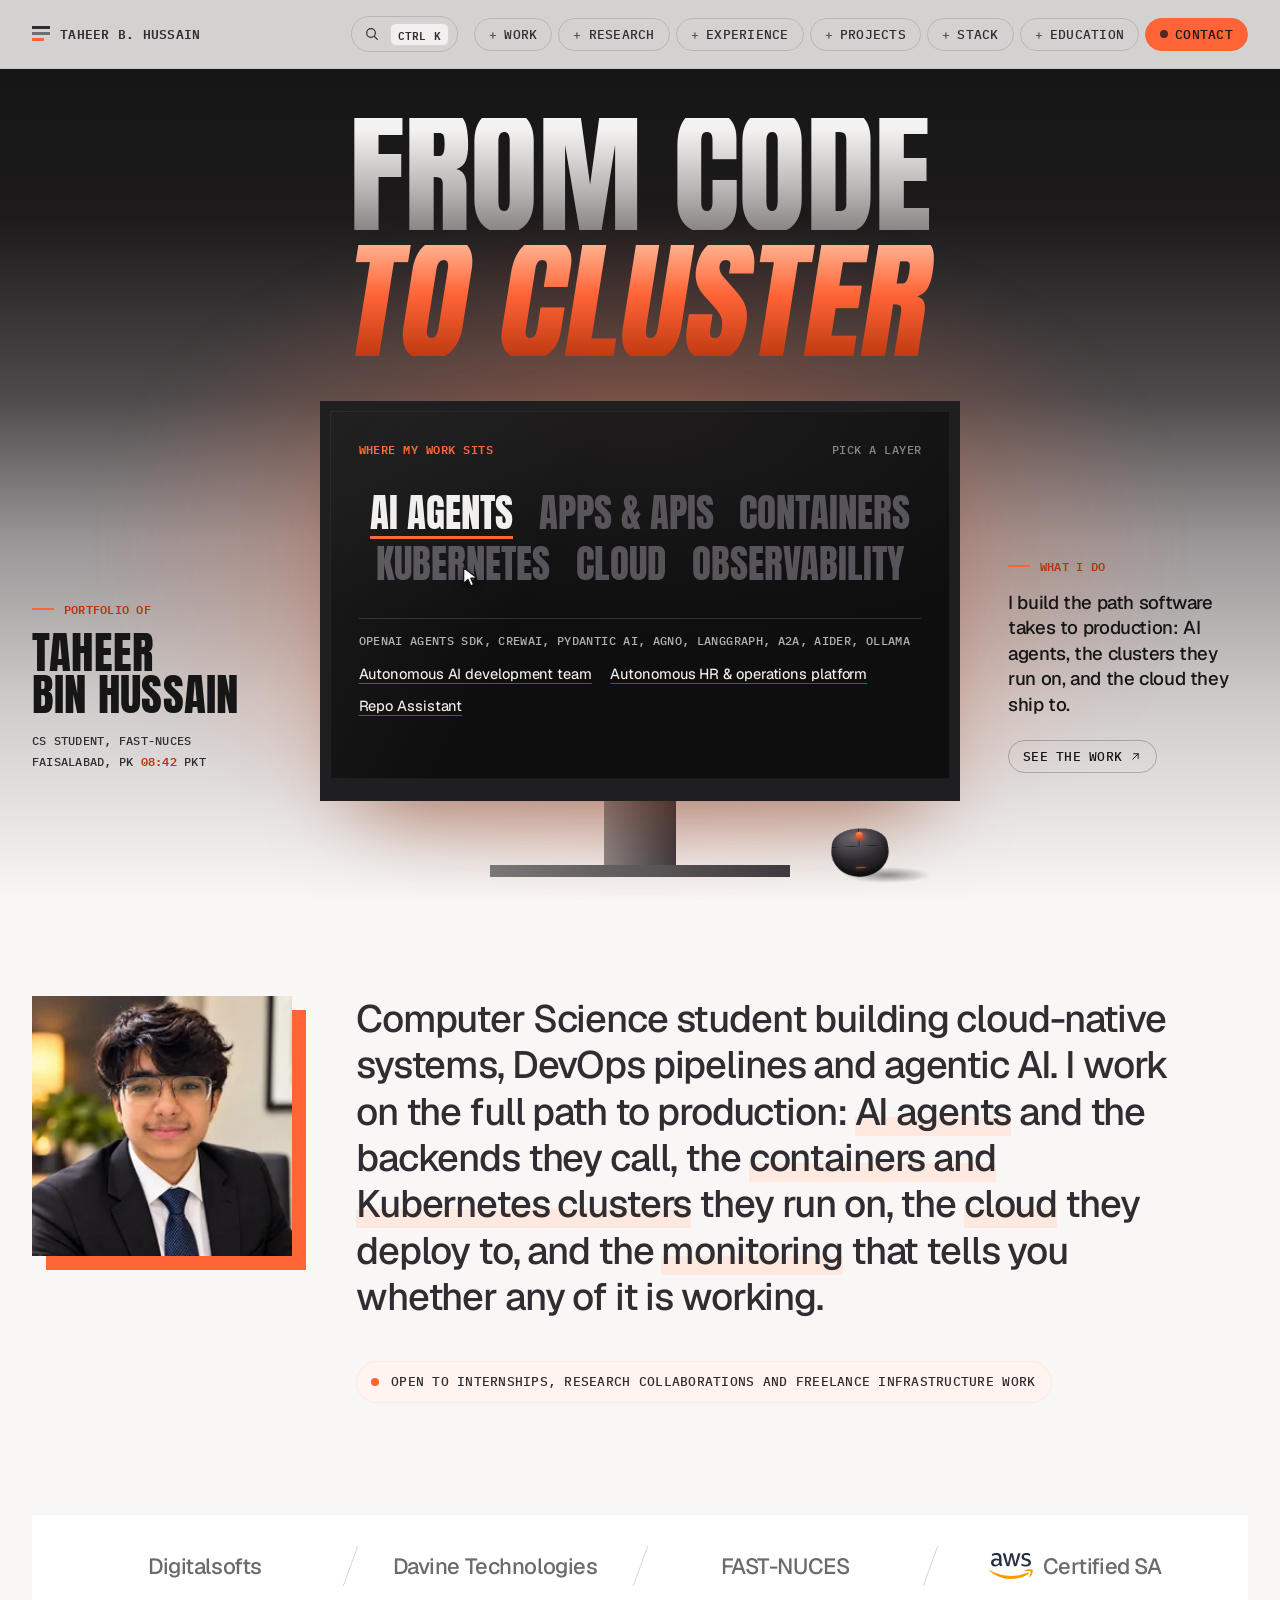
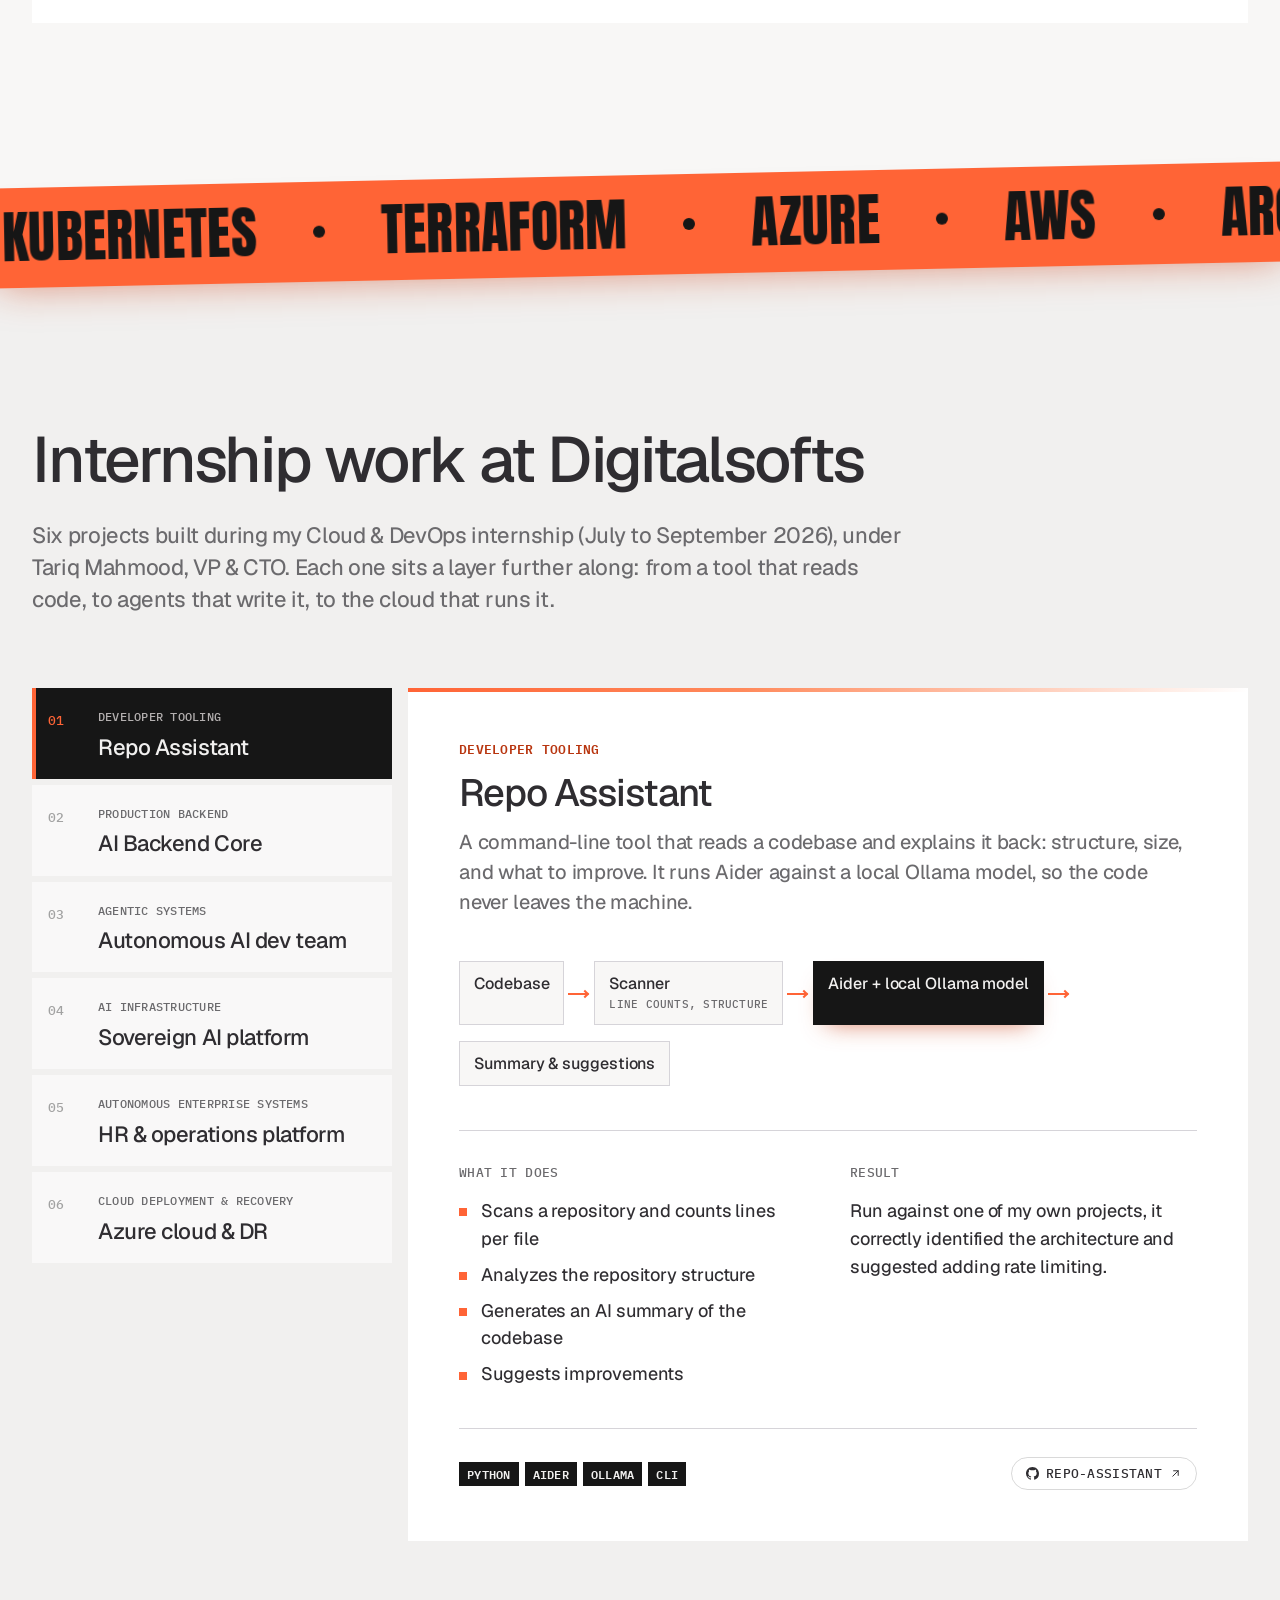
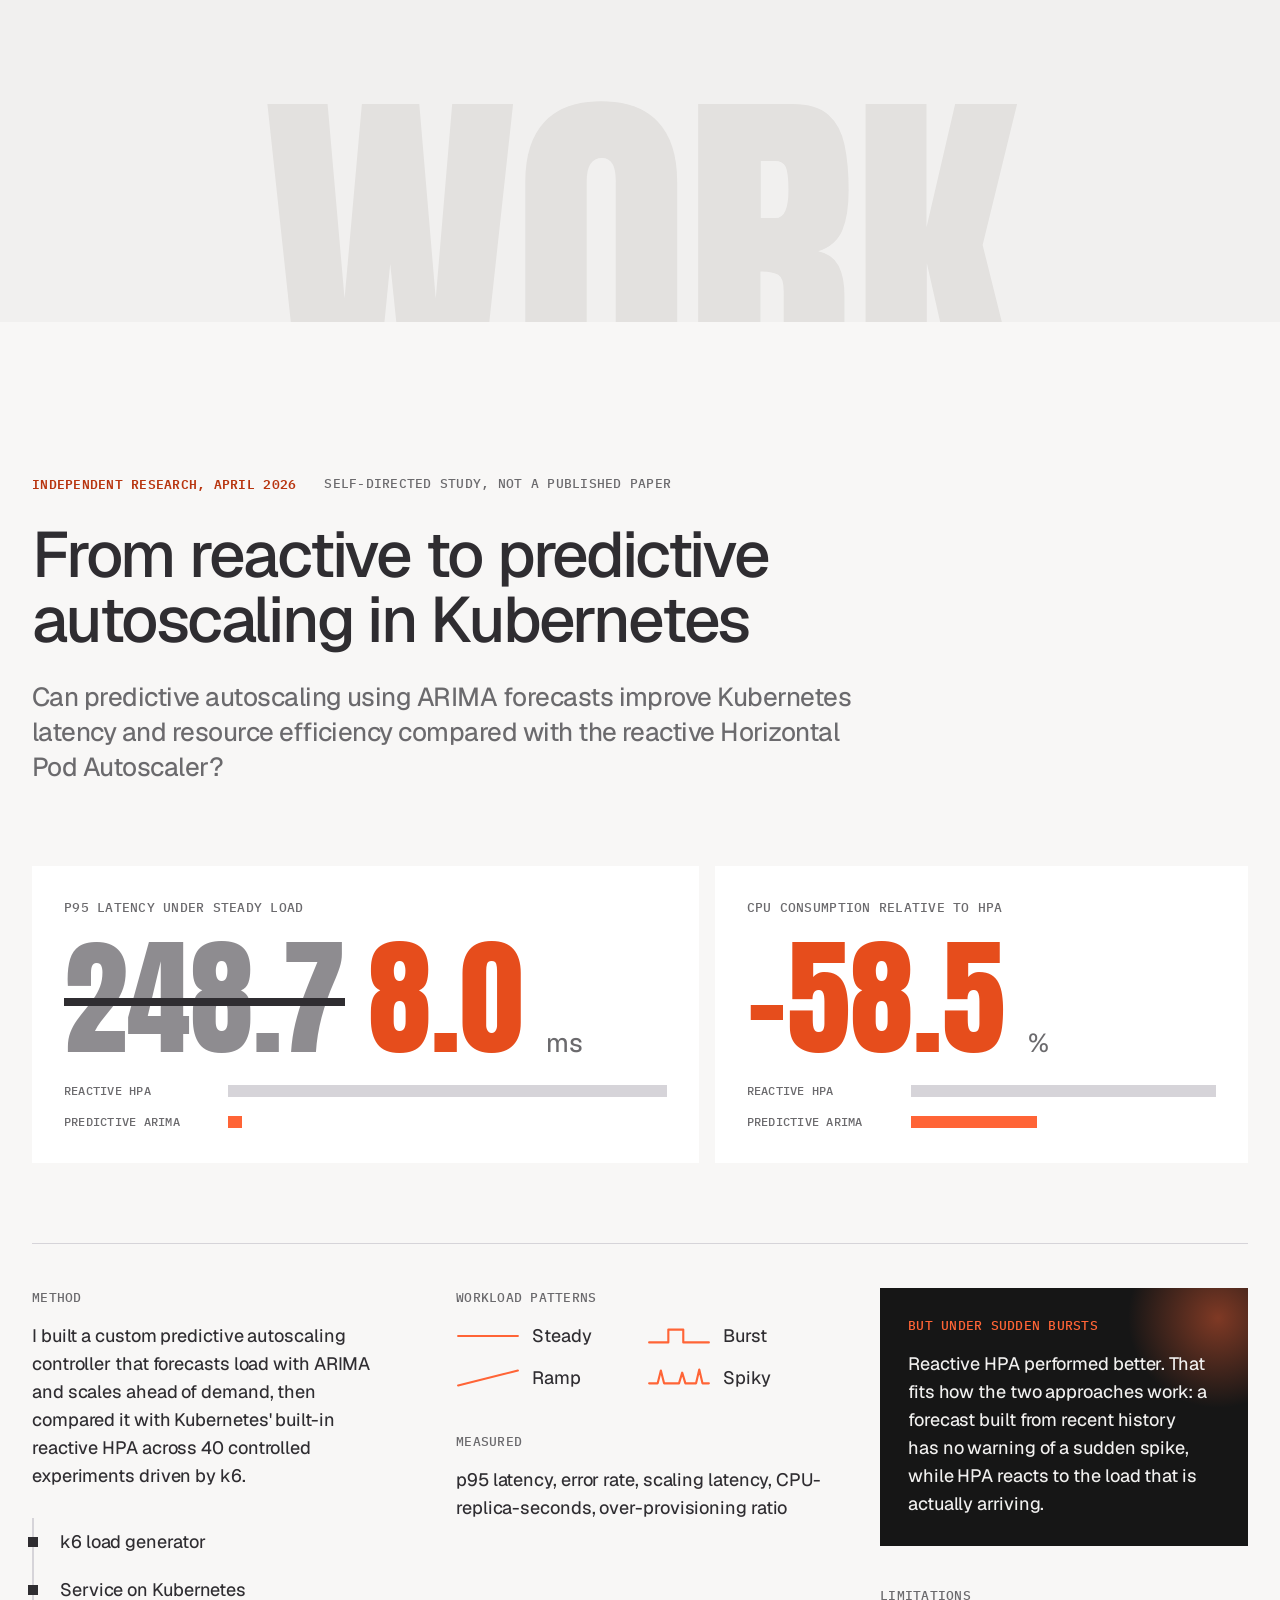
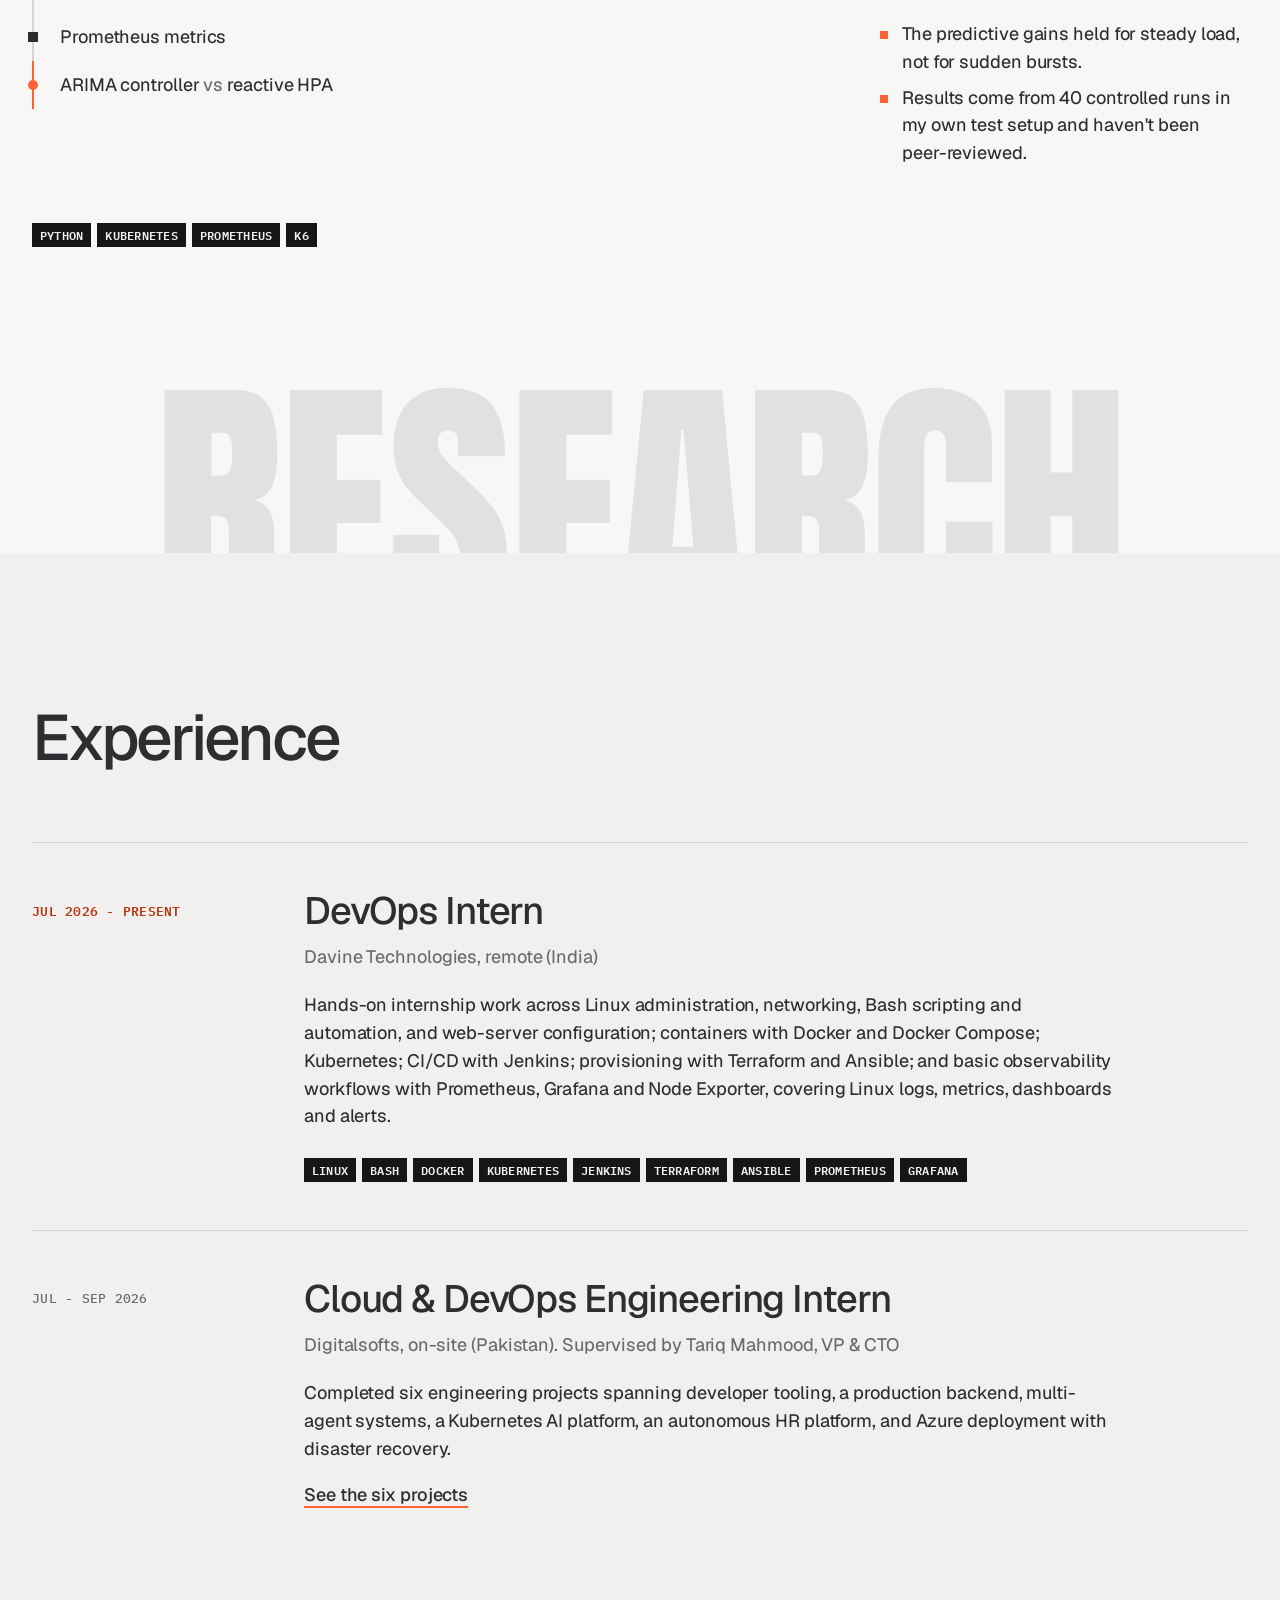
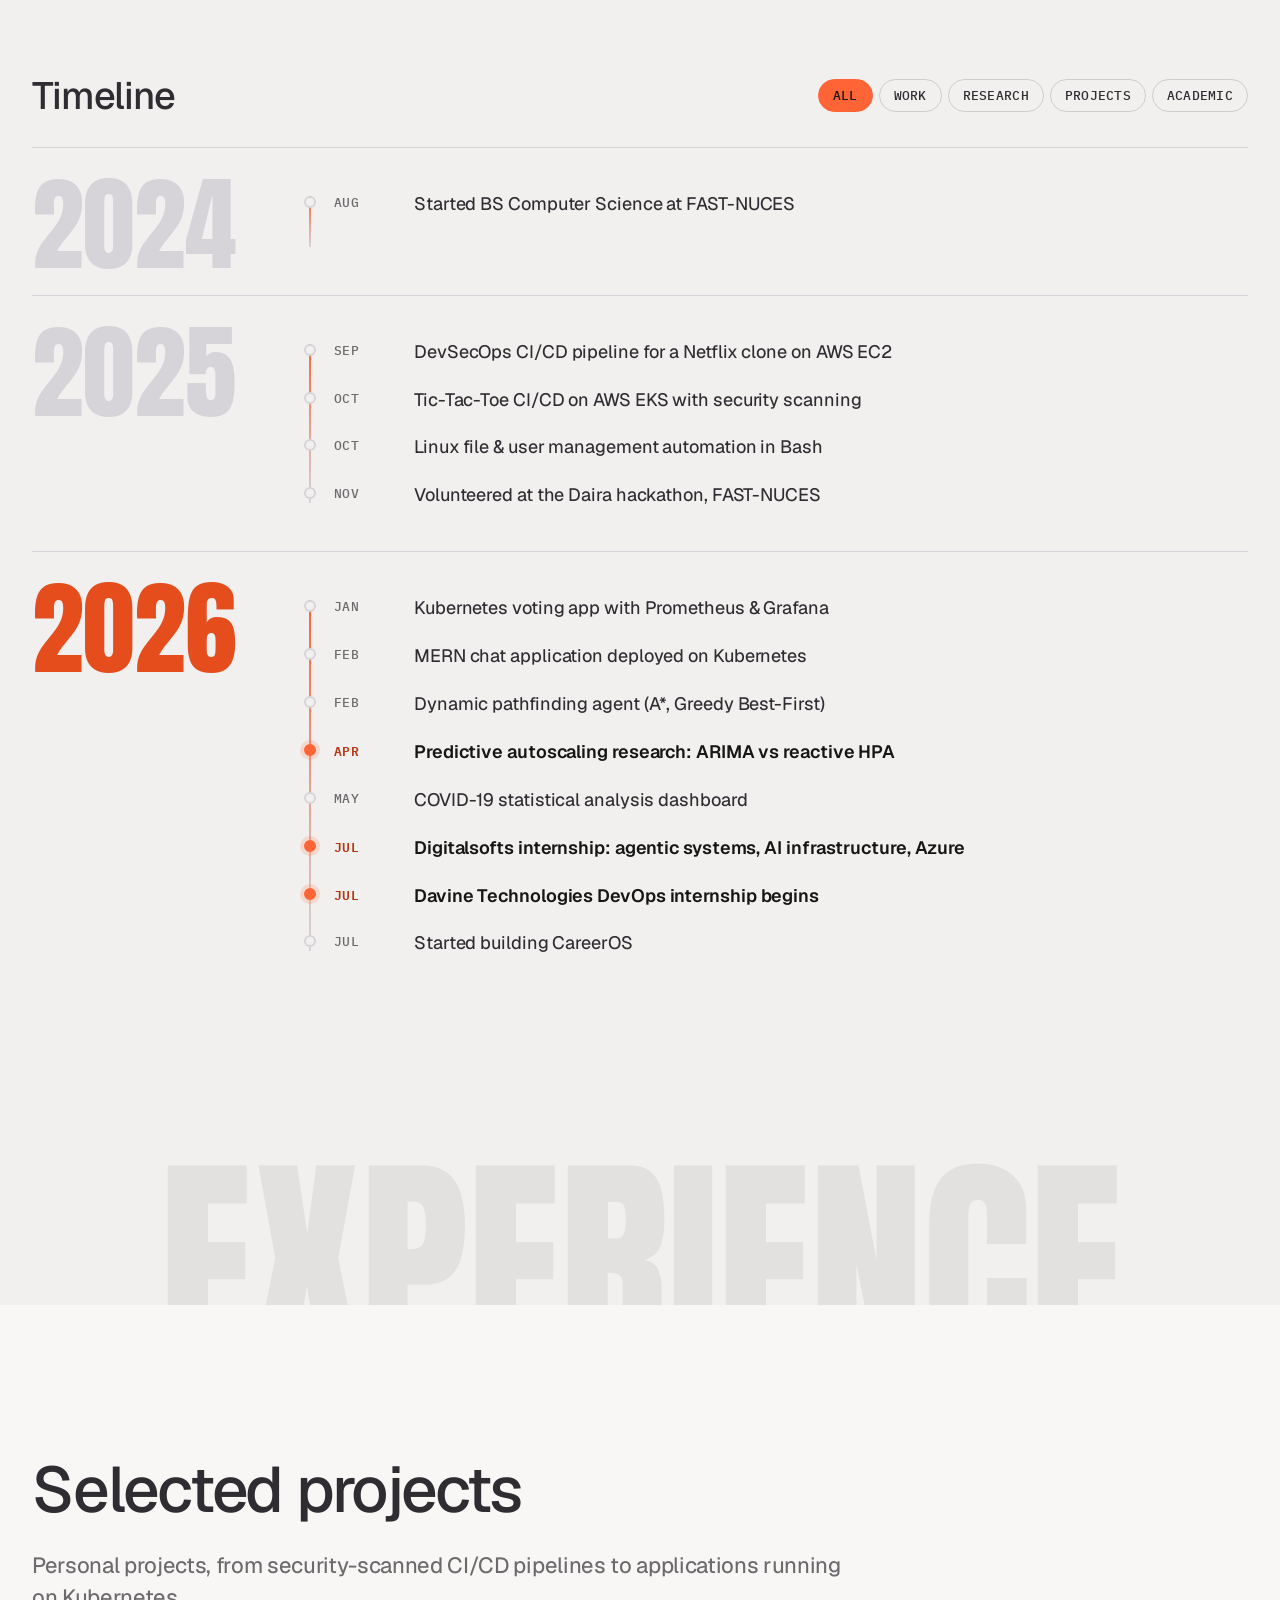
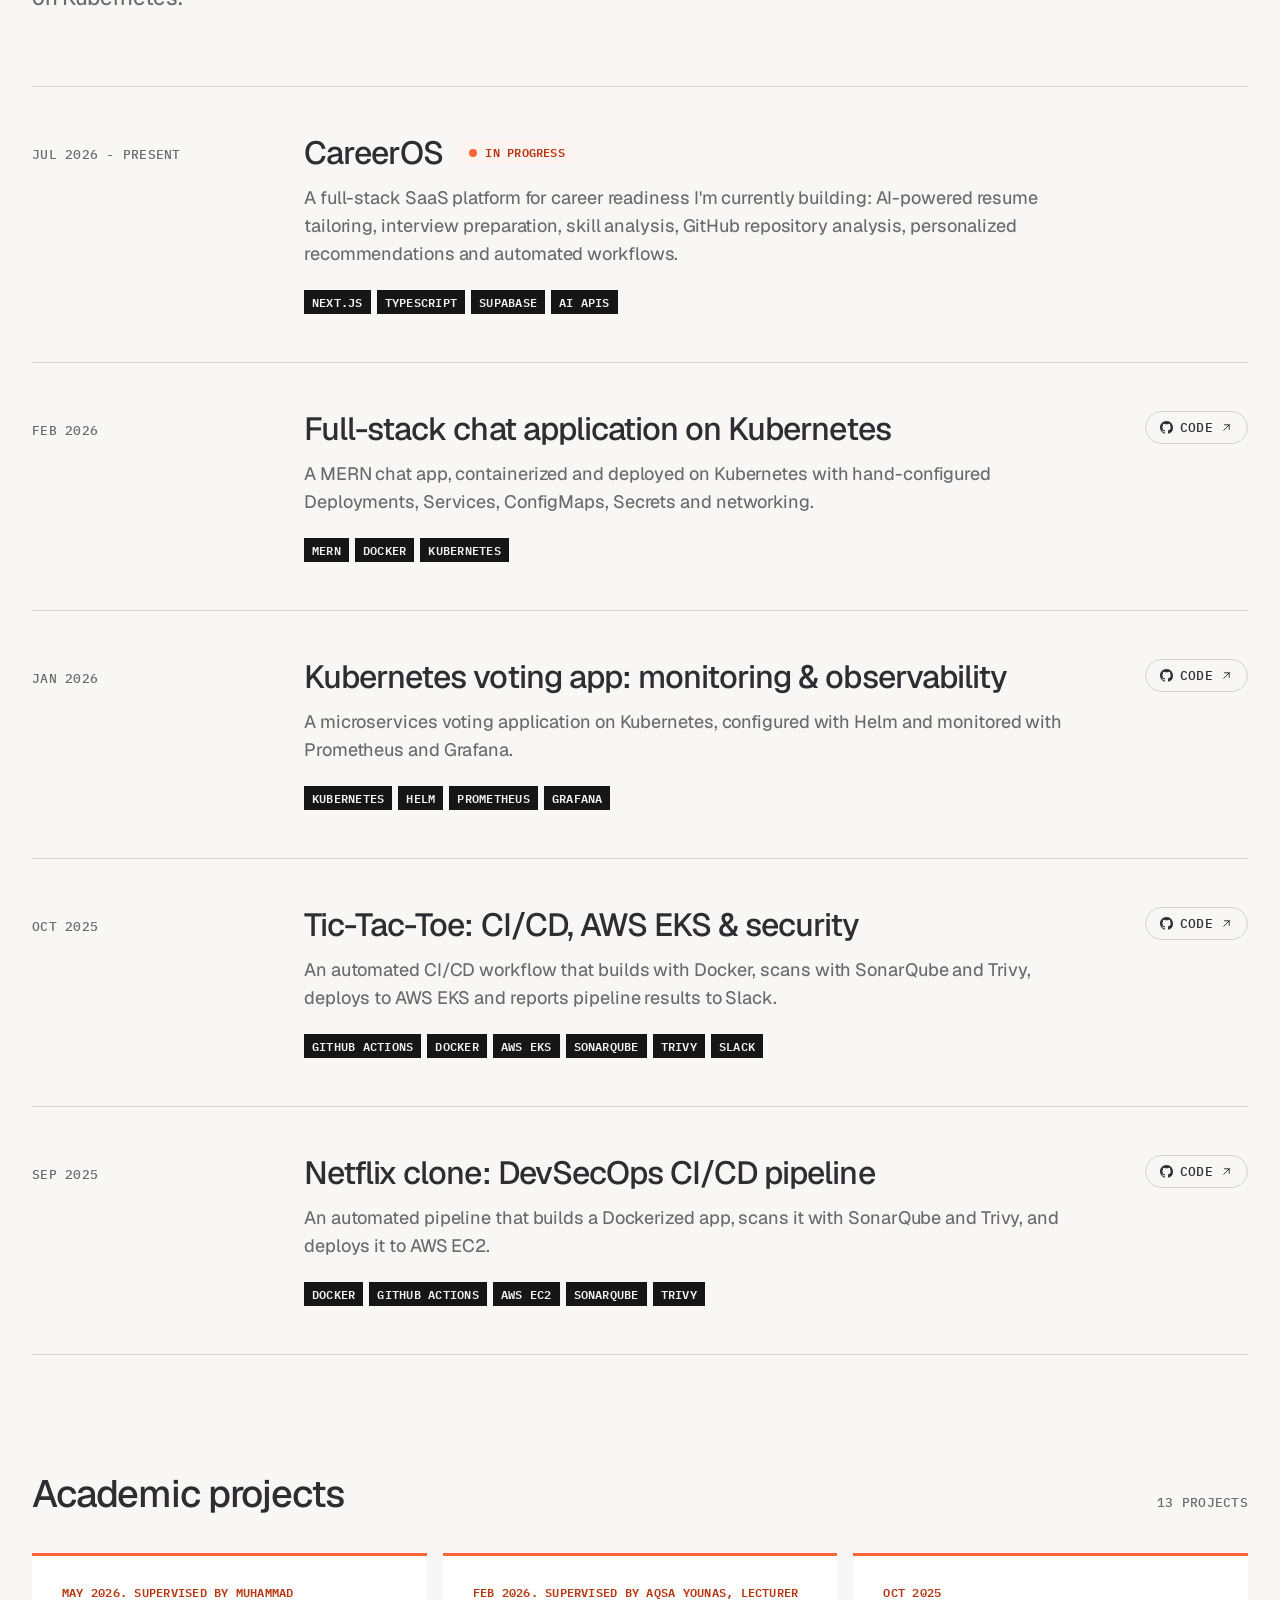
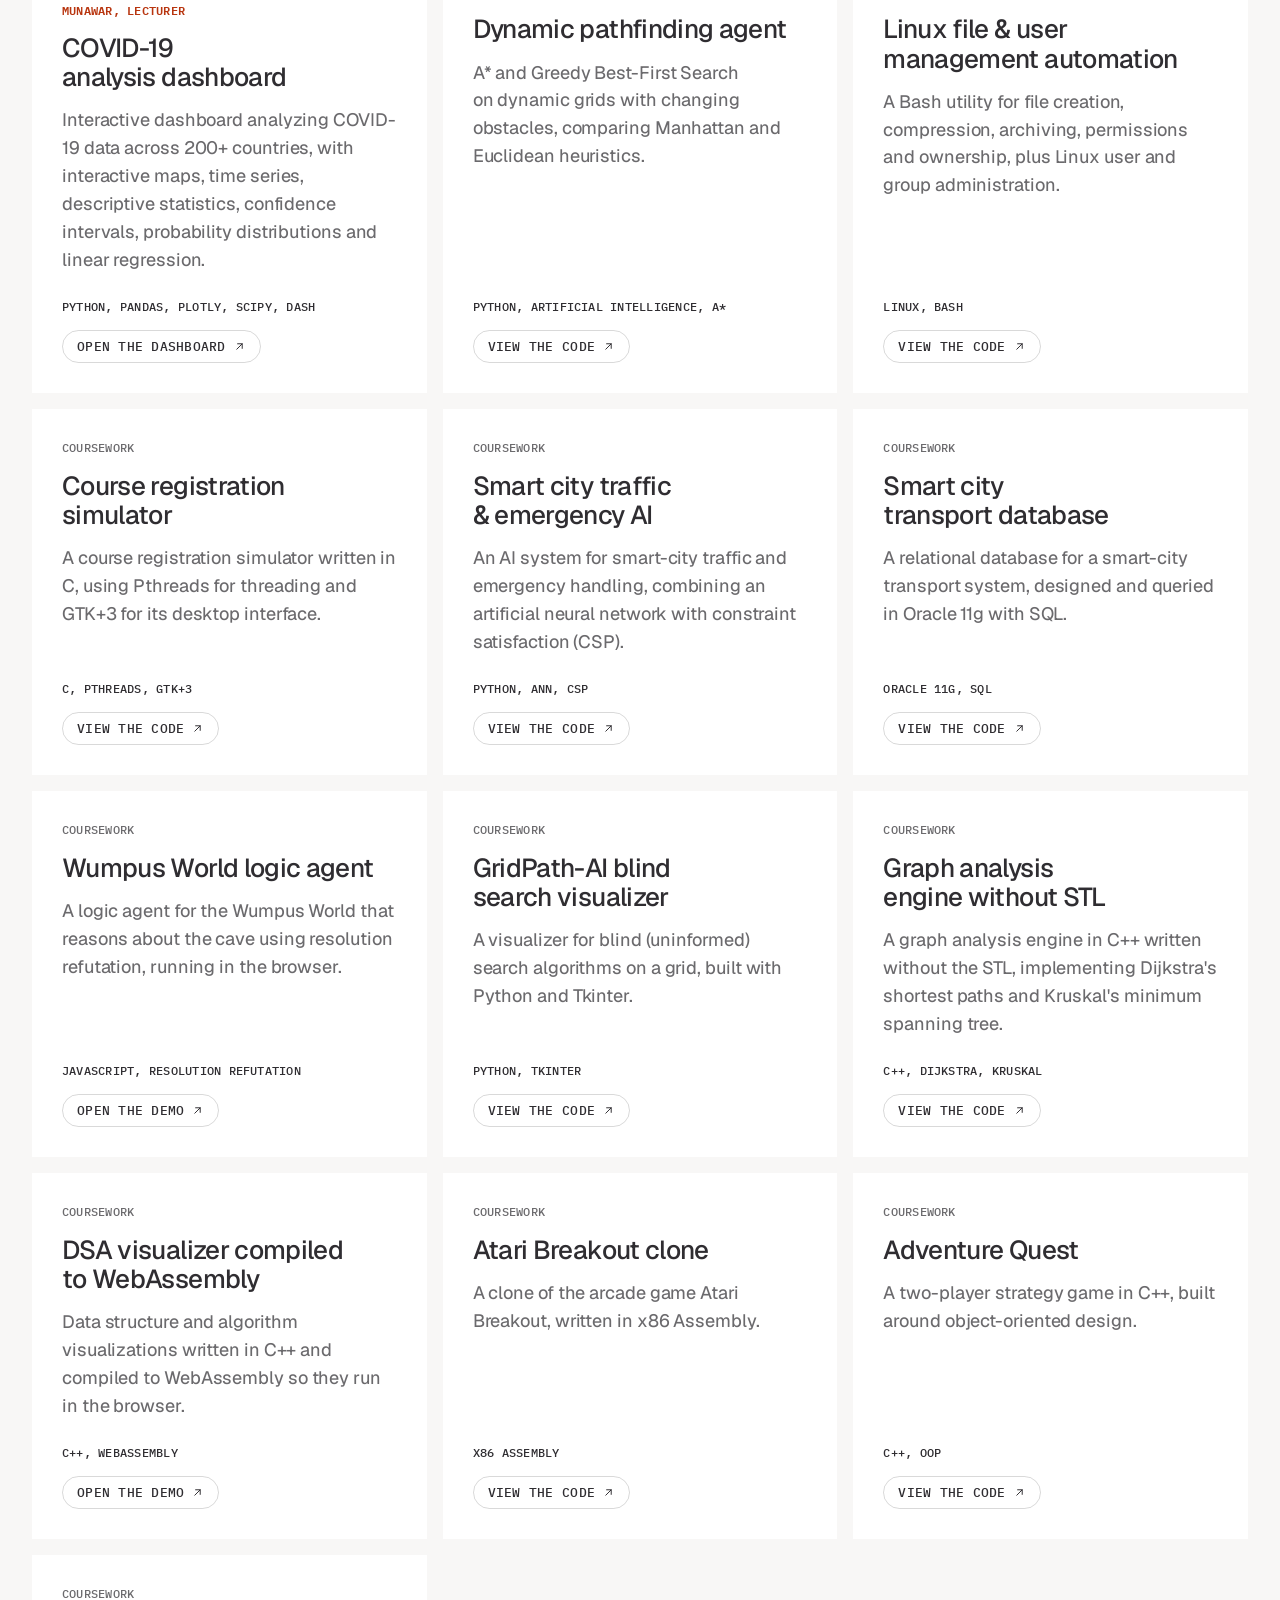
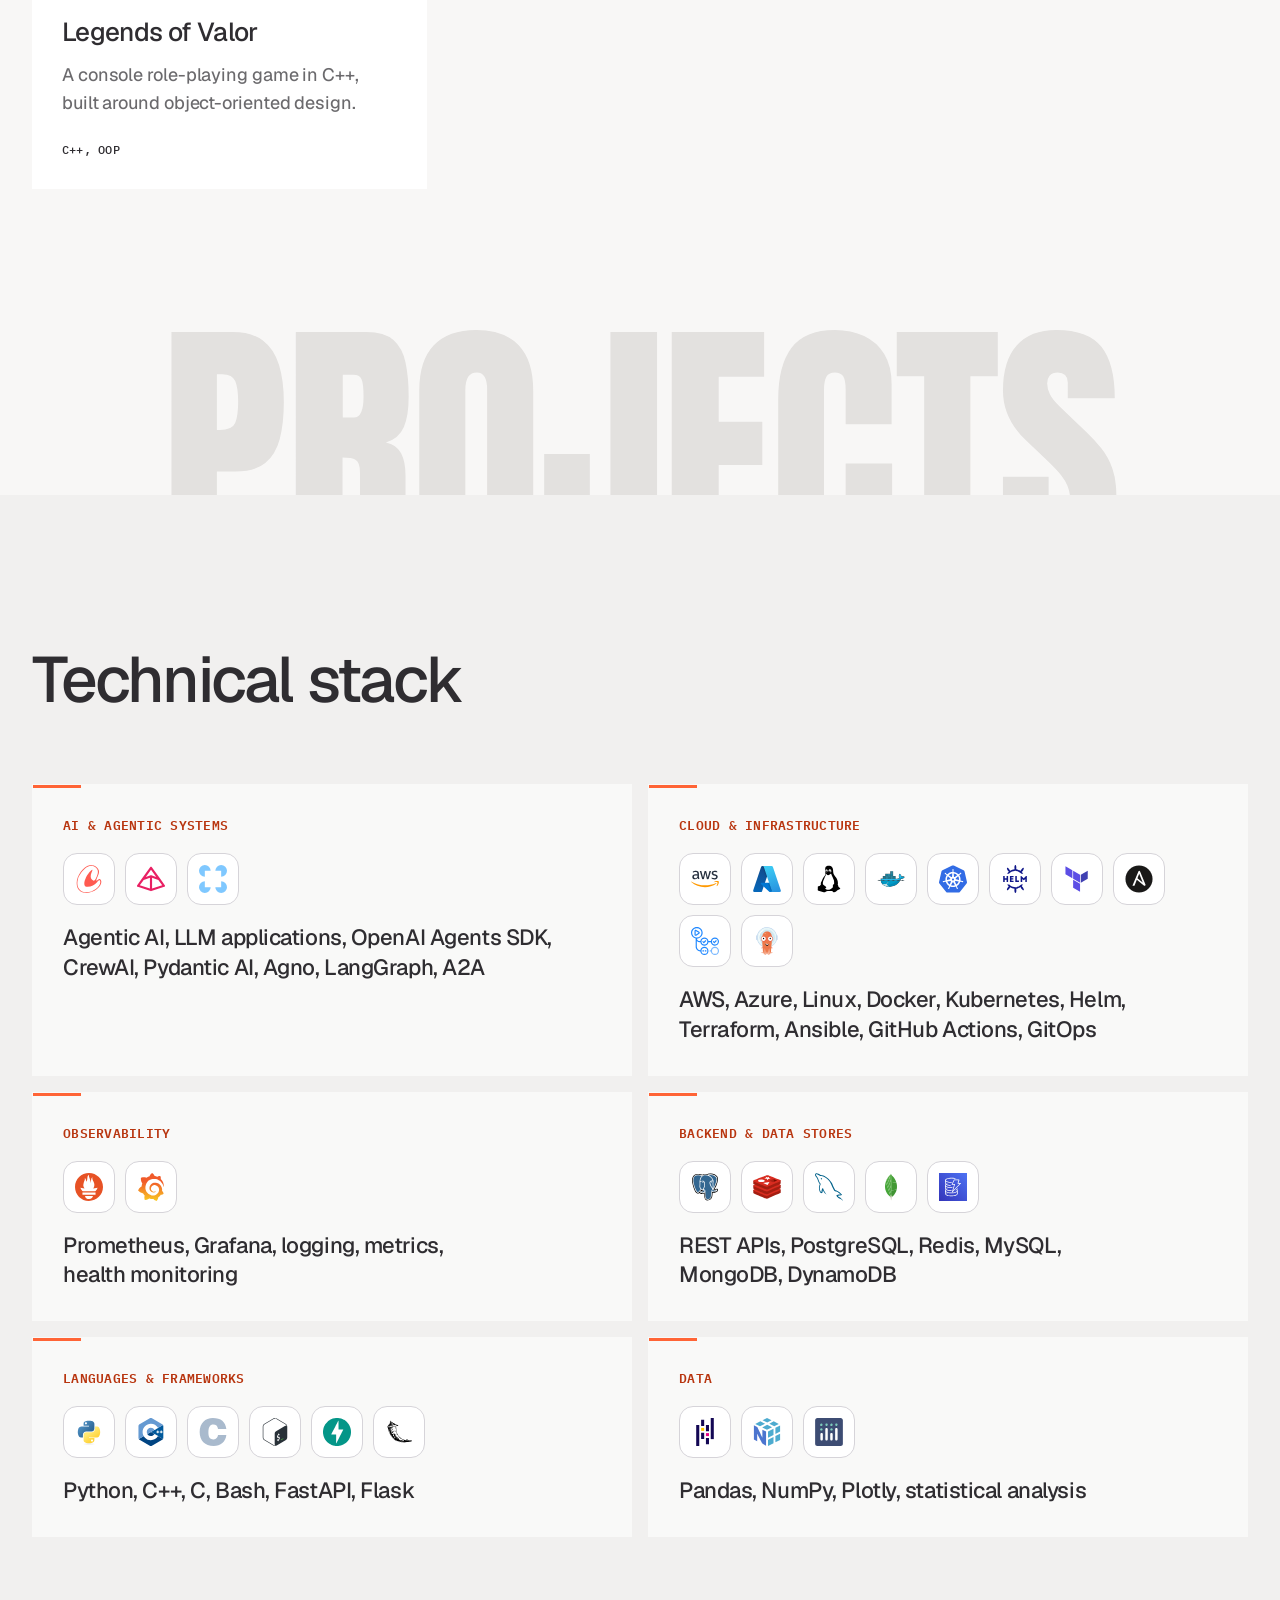
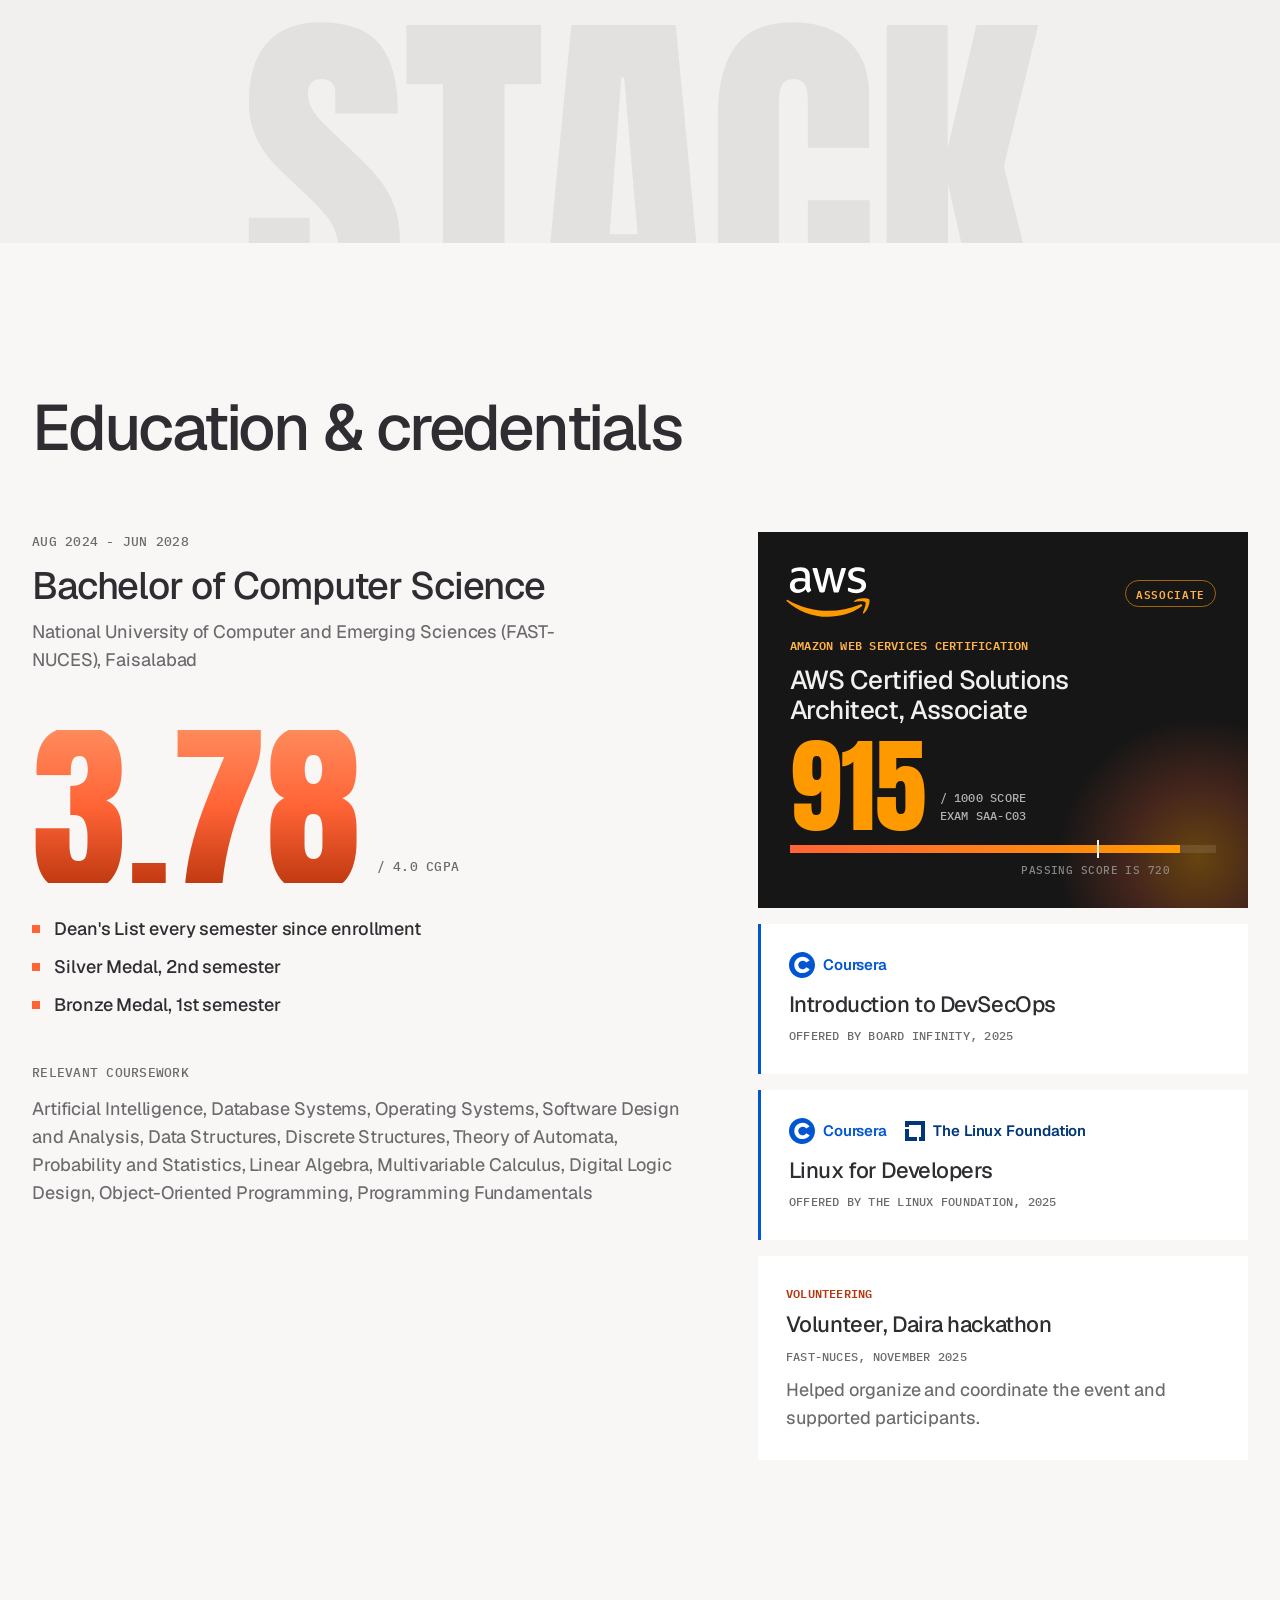
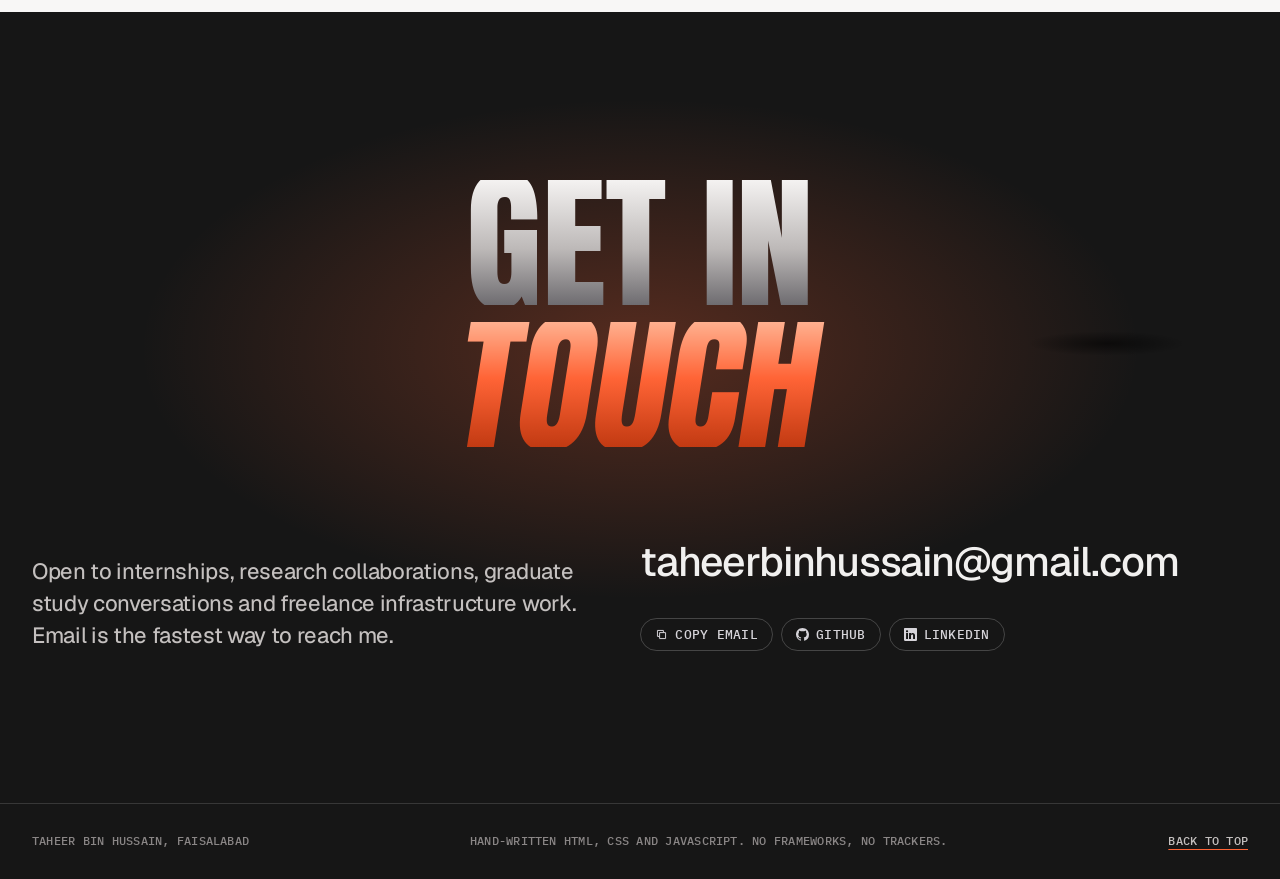
<file: index.html>
<!doctype html>
<html lang="en">
<head>
<meta charset="utf-8">
<meta name="viewport" content="width=device-width, initial-scale=1">
<title>Taheer Bin Hussain | Cloud-native systems, DevOps, agentic AI</title>
<meta name="description" content="Taheer Bin Hussain is a Computer Science student at FAST-NUCES building cloud-native infrastructure, DevOps pipelines, and agentic AI systems on Kubernetes, AWS, and Azure.">
<meta name="author" content="Taheer Bin Hussain">
<meta name="theme-color" content="#161616">
<link rel="canonical" href="https://taheerbinhussain.github.io/Portfolio-Website/">
<link rel="icon" href="assets/favicon.svg" type="image/svg+xml">
<link rel="apple-touch-icon" href="assets/apple-touch-icon.png">

<meta property="og:type" content="profile">
<meta property="og:title" content="Taheer Bin Hussain | Cloud-native systems, DevOps, agentic AI">
<meta property="og:description" content="CS student at FAST-NUCES. Kubernetes AI platforms, multi-agent systems, Azure deployments, and independent research on predictive autoscaling.">
<meta property="og:image" content="https://taheerbinhussain.github.io/Portfolio-Website/assets/og-image.jpg">
<meta property="og:url" content="https://taheerbinhussain.github.io/Portfolio-Website/">
<meta property="og:image:width" content="1200">
<meta property="og:image:height" content="630">
<meta name="twitter:card" content="summary_large_image">
<meta name="twitter:title" content="Taheer Bin Hussain | Cloud-native systems, DevOps, agentic AI">
<meta name="twitter:image" content="https://taheerbinhussain.github.io/Portfolio-Website/assets/og-image.jpg">

<link rel="preload" href="assets/fonts/anton-latin-400-normal.woff2" as="font" type="font/woff2" crossorigin>
<link rel="preload" href="assets/fonts/geist-latin-wght-normal.woff2" as="font" type="font/woff2" crossorigin>
<link rel="preload" href="assets/fonts/ibm-plex-mono-latin-500-normal.woff2" as="font" type="font/woff2" crossorigin>
<link rel="stylesheet" href="css/styles.css">

<script type="application/ld+json">
{
  "@context": "https://schema.org",
  "@type": "Person",
  "name": "Taheer Bin Hussain",
  "email": "mailto:taheerbinhussain@gmail.com",
  "alumniOf": {"@type": "CollegeOrUniversity", "name": "National University of Computer and Emerging Sciences (FAST-NUCES)"},
  "knowsAbout": ["Kubernetes", "DevOps", "Cloud-native systems", "Agentic AI", "AWS", "Azure", "Terraform"],
  "sameAs": ["https://github.com/TaheerBinHussain", "https://www.linkedin.com/in/taheer-bin-hussain-1a5714327/"]
}
</script>
<script>document.documentElement.classList.add('js');</script>
</head>
<body>

<svg width="0" height="0" style="position:absolute" aria-hidden="true">
  <symbol id="i-github" viewBox="0 0 16 16"><path fill="currentColor" d="M8 0C3.58 0 0 3.58 0 8c0 3.54 2.29 6.53 5.47 7.59.4.07.55-.17.55-.38 0-.19-.01-.82-.01-1.49-2.01.37-2.53-.49-2.69-.94-.09-.23-.48-.94-.82-1.13-.28-.15-.68-.52-.01-.53.63-.01 1.08.58 1.23.82.72 1.21 1.87.87 2.33.66.07-.52.28-.87.51-1.07-1.78-.2-3.64-.89-3.64-3.95 0-.87.31-1.59.82-2.15-.08-.2-.36-1.02.08-2.12 0 0 .67-.21 2.2.82.64-.18 1.32-.27 2-.27.68 0 1.36.09 2 .27 1.53-1.04 2.2-.82 2.2-.82.44 1.1.16 1.92.08 2.12.51.56.82 1.27.82 2.15 0 3.07-1.87 3.75-3.65 3.95.29.25.54.73.54 1.48 0 1.07-.01 1.93-.01 2.2 0 .21.15.46.55.38A8.01 8.01 0 0 0 16 8c0-4.42-3.58-8-8-8Z"/></symbol>
  <symbol id="i-linkedin" viewBox="0 0 16 16"><path fill="currentColor" d="M0 1.15C0 .52.52 0 1.18 0h13.64C15.48 0 16 .52 16 1.15v13.7c0 .63-.52 1.15-1.18 1.15H1.18C.52 16 0 15.48 0 14.85V1.15Zm4.94 12.24V6.17H2.54v7.22h2.4Zm-1.2-8.2c.84 0 1.36-.56 1.36-1.26-.02-.71-.52-1.25-1.34-1.25-.82 0-1.36.54-1.36 1.25 0 .7.52 1.26 1.33 1.26h.01Zm4.9 8.2V9.36c0-.22.02-.43.08-.59.18-.43.57-.88 1.23-.88.87 0 1.21.66 1.21 1.63v3.87h2.4V9.25c0-2.22-1.18-3.25-2.76-3.25-1.27 0-1.84.7-2.16 1.19v.03h-.02l.02-.03V6.17h-2.4c.03.68 0 7.22 0 7.22h2.4Z"/></symbol>
  <symbol id="i-copy" viewBox="0 0 24 24"><path fill="none" stroke="currentColor" stroke-width="1.8" stroke-linejoin="round" d="M8.5 8.5h11v11h-11zM15.5 8.5v-4h-11v11h4"/></symbol>
  <symbol id="i-check" viewBox="0 0 24 24"><path fill="none" stroke="currentColor" stroke-width="2" stroke-linecap="round" stroke-linejoin="round" d="m5 12.5 4.5 4.5L19 7.5"/></symbol>
  <symbol id="i-arrow" viewBox="0 0 24 24"><path fill="none" stroke="currentColor" stroke-width="1.8" stroke-linecap="round" stroke-linejoin="round" d="M7 17 17 7M8.5 7H17v8.5"/></symbol>
  <symbol id="i-search" viewBox="0 0 24 24"><path fill="none" stroke="currentColor" stroke-width="1.8" stroke-linecap="round" d="M10.5 17a6.5 6.5 0 1 0 0-13 6.5 6.5 0 0 0 0 13ZM15.5 15.5 20 20"/></symbol>
  <symbol id="i-return" viewBox="0 0 24 24"><path fill="none" stroke="currentColor" stroke-width="1.8" stroke-linecap="round" stroke-linejoin="round" d="M19 5v7a3 3 0 0 1-3 3H6m0 0 4-4m-4 4 4 4"/></symbol>
  <symbol id="i-menu" viewBox="0 0 24 24"><path fill="none" stroke="currentColor" stroke-width="1.8" stroke-linecap="round" d="M4 8h16M4 16h16"/></symbol>
  <symbol id="i-close" viewBox="0 0 24 24"><path fill="none" stroke="currentColor" stroke-width="1.8" stroke-linecap="round" d="M6 6l12 12M18 6 6 18"/></symbol>
</svg>

<a class="skip" href="#main">Skip to content</a>
<div class="progress" aria-hidden="true"></div>

<header class="site-header">
  <div class="header-inner">
    <a class="brand" href="#top" aria-label="Taheer Bin Hussain, back to top">
      <span class="brand-mark" aria-hidden="true"><i></i><i></i><i></i></span>
      <span class="brand-name">Taheer B. Hussain</span>
    </a>
    <button class="cmdk-btn" type="button" aria-haspopup="dialog" aria-controls="palette" aria-label="Jump to a section, project or action" aria-keyshortcuts="Control+K Meta+K /">
      <svg aria-hidden="true"><use href="#i-search"/></svg><span class="cmdk-label">Jump to</span><kbd class="cmdk-key">Ctrl K</kbd>
    </button>
    <button class="menu-btn" type="button" aria-expanded="false" aria-controls="site-nav">
      <svg aria-hidden="true"><use href="#i-menu"/></svg><span class="sr">Open menu</span>
    </button>
    <nav id="site-nav" class="site-nav" aria-label="Sections">
      <span class="nav-ind" aria-hidden="true"></span>
      <a href="#work"><span aria-hidden="true">+</span> Work</a>
      <a href="#research"><span aria-hidden="true">+</span> Research</a>
      <a href="#experience"><span aria-hidden="true">+</span> Experience</a>
      <a href="#projects"><span aria-hidden="true">+</span> Projects</a>
      <a href="#stack"><span aria-hidden="true">+</span> Stack</a>
      <a href="#education"><span aria-hidden="true">+</span> Education</a>
      <a href="#contact" class="nav-cta magnetic" data-magnet="0.25"><span class="dot" aria-hidden="true"></span> Contact</a>
    </nav>
  </div>
</header>

<main id="main">

<!-- ============ HERO ============ -->
<section class="hero" id="top" aria-labelledby="hero-title">
  <div class="hero-glow" aria-hidden="true"></div>
  <h1 id="hero-title" class="monument">
    <span class="sr">Taheer Bin Hussain: from code to cluster</span>
    <span class="m-line m-line-1" aria-hidden="true"><span>From code</span></span>
    <span class="m-line m-line-2" aria-hidden="true"><span>to cluster</span></span>
  </h1>

  <div class="hero-stage">
    <div class="hero-meta hero-meta-left">
      <p class="meta-label">Portfolio of</p>
      <p class="meta-name">Taheer<br>Bin Hussain</p>
      <p class="meta-sub">CS student, FAST-NUCES<br>Faisalabad, PK <time class="clock" data-tz="Asia/Karachi">--:--</time> PKT</p>
    </div>

    <div class="monitor" aria-labelledby="stack-title">
      <div class="monitor-tilt">
      <div class="monitor-screen">
        <div class="stackviz">
          <div class="stackviz-head">
            <h2 id="stack-title">Where my work sits</h2>
            <p>Pick a layer</p>
          </div>
          <ol class="layers" role="list">
            <li><button type="button" class="layer" data-layer="agents" aria-controls="layer-panel" aria-pressed="true">AI agents<span class="sr">, 3 projects</span></button></li>
            <li><button type="button" class="layer" data-layer="apps" aria-controls="layer-panel" aria-pressed="false">Apps &amp; APIs<span class="sr">, 3 projects</span></button></li>
            <li><button type="button" class="layer" data-layer="containers" aria-controls="layer-panel" aria-pressed="false">Containers<span class="sr">, 5 projects</span></button></li>
            <li><button type="button" class="layer" data-layer="k8s" aria-controls="layer-panel" aria-pressed="false">Kubernetes<span class="sr">, 5 projects</span></button></li>
            <li><button type="button" class="layer" data-layer="cloud" aria-controls="layer-panel" aria-pressed="false">Cloud<span class="sr">, 3 projects</span></button></li>
            <li><button type="button" class="layer" data-layer="obs" aria-controls="layer-panel" aria-pressed="false">Observability<span class="sr">, 4 projects</span></button></li>
          </ol>
          <div id="layer-panel" class="layer-panel" aria-live="polite">
            <div class="layer-detail" data-for="agents">
              <p class="layer-tools">OpenAI Agents SDK, CrewAI, Pydantic AI, Agno, LangGraph, A2A, Aider, Ollama</p>
              <ul><li><a href="#p-agents">Autonomous AI development team</a></li><li><a href="#p-hr">Autonomous HR &amp; operations platform</a></li><li><a href="#p-repo">Repo Assistant</a></li></ul>
            </div>
            <div class="layer-detail" data-for="apps" hidden>
              <p class="layer-tools">FastAPI, async Python, SQLModel, PostgreSQL, Redis, Next.js, Supabase</p>
              <ul><li><a href="#p-backend">Production AI backend</a></li><li><a href="#p-hr">Autonomous HR &amp; operations platform</a></li><li><a href="#s-careeros">CareerOS (in progress)</a></li></ul>
            </div>
            <div class="layer-detail" data-for="containers" hidden>
              <p class="layer-tools">Docker, Docker Compose, GHCR, Trivy image scanning</p>
              <ul><li><a href="#p-backend">Production AI backend</a></li><li><a href="#p-hr">Autonomous HR &amp; operations platform</a></li><li><a href="#p-azure">Azure cloud &amp; disaster recovery</a></li><li><a href="#s-netflix">Netflix clone DevSecOps pipeline</a></li><li><a href="#s-chat">Chat application on Kubernetes</a></li></ul>
            </div>
            <div class="layer-detail" data-for="k8s" hidden>
              <p class="layer-tools">Kubernetes, Helm, ArgoCD, AWS EKS, HPA</p>
              <ul><li><a href="#p-platform">Sovereign AI platform</a></li><li><a href="#research">Predictive autoscaling research</a></li><li><a href="#s-voting">Voting app observability</a></li><li><a href="#s-chat">Chat application on Kubernetes</a></li><li><a href="#s-tictactoe">Tic-Tac-Toe on EKS</a></li></ul>
            </div>
            <div class="layer-detail" data-for="cloud" hidden>
              <p class="layer-tools">Azure Container Apps, AWS EC2, AWS EKS, Terraform, GitHub Actions</p>
              <ul><li><a href="#p-azure">Azure cloud &amp; disaster recovery</a></li><li><a href="#s-netflix">Netflix clone on EC2</a></li><li><a href="#s-tictactoe">Tic-Tac-Toe on EKS</a></li></ul>
            </div>
            <div class="layer-detail" data-for="obs" hidden>
              <p class="layer-tools">Prometheus, Grafana, Application Insights, Azure Monitor, structured logging</p>
              <ul><li><a href="#p-platform">Sovereign AI platform</a></li><li><a href="#p-azure">Azure cloud &amp; disaster recovery</a></li><li><a href="#research">Predictive autoscaling research</a></li><li><a href="#s-voting">Voting app observability</a></li></ul>
            </div>
          </div>
        </div>
        <div class="screen-fx" aria-hidden="true">
          <svg class="screen-cursor" viewBox="0 0 24 24"><path d="M4 2.5v17.2l4.7-4.4 3 6.9 3.1-1.4-3-6.8 6.5-.4L4 2.5Z"/></svg>
          <span class="click-ring"></span>
        </div>
        <div class="screen-power" aria-hidden="true"></div>
      </div>
      <div class="monitor-neck" aria-hidden="true"></div>
      <div class="monitor-base" aria-hidden="true"></div>
      <div class="desk-mouse" aria-hidden="true">
        <span class="mouse-shadow"></span>
        <div class="mouse-move">
          <div class="mouse-body">
            <span class="mouse-btn mouse-btn-l"></span>
            <span class="mouse-btn mouse-btn-r"></span>
            <span class="mouse-wheel"></span>
            <span class="mouse-led"></span>
          </div>
        </div>
      </div>
      </div>
    </div>

    <div class="hero-meta hero-meta-right">
      <p class="meta-label">What I do</p>
      <p class="meta-copy">I build the path software takes to production: AI agents, the clusters they run on, and the cloud they ship to.</p>
      <a class="pill meta-cta magnetic" href="#work">See the work<svg class="arr" aria-hidden="true"><use href="#i-arrow"/></svg></a>
    </div>
  </div>
</section>

<!-- ============ INTRO ============ -->
<section class="intro" aria-labelledby="intro-title">
  <div class="wrap intro-grid">
    <picture class="portrait reveal">
      <source srcset="assets/taheer-240.webp 1x, assets/taheer-480.webp 2x" type="image/webp">
      <img src="assets/taheer-240.jpg" srcset="assets/taheer-480.jpg 2x" width="240" height="240" alt="Portrait of Taheer Bin Hussain" loading="lazy">
    </picture>
    <div class="intro-copy">
      <h2 id="intro-title" class="sr">About</h2>
      <p class="statement reveal">Computer Science student building cloud-native systems, DevOps pipelines and agentic AI. I work on the full path to production: <em>AI agents</em> and the backends they call, the <em>containers and Kubernetes clusters</em> they run on, the <em>cloud</em> they deploy to, and the <em>monitoring</em> that tells you whether any of it is working.</p>
      <p class="availability reveal"><span class="live-dot" aria-hidden="true"></span>Open to internships, research collaborations and freelance infrastructure work</p>
    </div>
  </div>
  <div class="wrap">
    <ul class="logo-strip reveal" aria-label="Where I have worked and studied">
      <li>Digitalsofts</li>
      <li>Davine Technologies</li>
      <li>FAST-NUCES</li>
      <li class="strip-aws"><img src="assets/logos/aws.svg" alt="" width="44" height="44" loading="lazy"><span>Certified SA</span></li>
    </ul>
  </div>
</section>

<!-- ============ STACK BAND ============ -->
<div class="band" aria-hidden="true">
  <div class="band-track">
    <span>Kubernetes</span><span>Terraform</span><span>Azure</span><span>AWS</span><span>ArgoCD</span><span>Docker</span><span>LangGraph</span><span>FastAPI</span><span>Prometheus</span><span>Grafana</span><span>CrewAI</span><span>GitHub Actions</span>
    <span>Kubernetes</span><span>Terraform</span><span>Azure</span><span>AWS</span><span>ArgoCD</span><span>Docker</span><span>LangGraph</span><span>FastAPI</span><span>Prometheus</span><span>Grafana</span><span>CrewAI</span><span>GitHub Actions</span>
  </div>
</div>

<!-- ============ FEATURED WORK ============ -->
<section class="section work" id="work" aria-labelledby="work-title">
  <div class="wrap">
    <div class="section-head">
      <h2 id="work-title" class="h-section reveal">Internship work at Digitalsofts</h2>
      <p class="lede reveal">Six projects built during my Cloud &amp; DevOps internship (July to September 2026), under Tariq Mahmood, VP &amp; CTO. Each one sits a layer further along: from a tool that reads code, to agents that write it, to the cloud that runs it.</p>
    </div>

    <div class="explorer">
      <div class="track" role="tablist" aria-label="Internship projects" aria-orientation="vertical">
        <button role="tab" id="tab-repo" aria-controls="p-repo" class="track-item" aria-selected="true"><span class="track-step">01</span><span class="track-text"><span class="track-kind">Developer tooling</span><span class="track-name">Repo Assistant</span></span></button>
        <button role="tab" id="tab-backend" aria-controls="p-backend" class="track-item" aria-selected="false"><span class="track-step">02</span><span class="track-text"><span class="track-kind">Production backend</span><span class="track-name">AI Backend Core</span></span></button>
        <button role="tab" id="tab-agents" aria-controls="p-agents" class="track-item" aria-selected="false"><span class="track-step">03</span><span class="track-text"><span class="track-kind">Agentic systems</span><span class="track-name">Autonomous AI dev team</span></span></button>
        <button role="tab" id="tab-platform" aria-controls="p-platform" class="track-item" aria-selected="false"><span class="track-step">04</span><span class="track-text"><span class="track-kind">AI infrastructure</span><span class="track-name">Sovereign AI platform</span></span></button>
        <button role="tab" id="tab-hr" aria-controls="p-hr" class="track-item" aria-selected="false"><span class="track-step">05</span><span class="track-text"><span class="track-kind">Autonomous enterprise systems</span><span class="track-name">HR &amp; operations platform</span></span></button>
        <button role="tab" id="tab-azure" aria-controls="p-azure" class="track-item" aria-selected="false"><span class="track-step">06</span><span class="track-text"><span class="track-kind">Cloud deployment &amp; recovery</span><span class="track-name">Azure cloud &amp; DR</span></span></button>
      </div>

      <div class="panels">
        <div class="case spot" id="p-repo" role="tabpanel" aria-labelledby="tab-repo">
          <header class="case-head">
            <p class="case-kind">Developer tooling</p>
            <h3>Repo Assistant</h3>
            <p class="case-sum">A command-line tool that reads a codebase and explains it back: structure, size, and what to improve. It runs Aider against a local Ollama model, so the code never leaves the machine.</p>
          </header>
          <ol class="flow" aria-label="How it works">
            <li class="node">Codebase</li>
            <li class="node">Scanner<small>line counts, structure</small></li>
            <li class="node node-ai">Aider + local Ollama model</li>
            <li class="node">Summary &amp; suggestions</li>
          </ol>
          <div class="case-body">
            <div>
              <h4>What it does</h4>
              <ul class="ticks"><li>Scans a repository and counts lines per file</li><li>Analyzes the repository structure</li><li>Generates an AI summary of the codebase</li><li>Suggests improvements</li></ul>
            </div>
            <div>
              <h4>Result</h4>
              <p>Run against one of my own projects, it correctly identified the architecture and suggested adding rate limiting.</p>
            </div>
          </div>
          <footer class="case-foot">
            <ul class="tags" aria-label="Technologies"><li>Python</li><li>Aider</li><li>Ollama</li><li>CLI</li></ul>
            <a class="pill-link" href="https://github.com/TaheerBinHussain/repo-assistant" target="_blank" rel="noopener"><svg aria-hidden="true"><use href="#i-github"/></svg>repo-assistant<svg class="arr" aria-hidden="true"><use href="#i-arrow"/></svg></a>
          </footer>
        </div>

        <div class="case spot" id="p-backend" role="tabpanel" aria-labelledby="tab-backend">
          <header class="case-head">
            <p class="case-kind">Production backend</p>
            <h3>AI Backend Core</h3>
            <p class="case-sum">A production-oriented FastAPI backend with the parts real services need and demos usually skip: auth, roles, audit trails, rate limits, caching, background jobs and health checks, all tested and containerized.</p>
          </header>
          <ol class="flow" aria-label="How it is put together">
            <li class="node">Client</li>
            <li class="node">FastAPI<small>JWT, RBAC, rate limits</small></li>
            <li class="node">Redis<small>cache, background jobs</small></li>
            <li class="node">PostgreSQL<small>via SQLModel</small></li>
          </ol>
          <div class="case-body">
            <div>
              <h4>Security &amp; access</h4>
              <ul class="ticks"><li>JWT authentication</li><li>Role-based access control</li><li>Audit logs</li><li>Rate limiting</li></ul>
            </div>
            <div>
              <h4>Operations</h4>
              <ul class="ticks"><li>Health checks, structured logging and metrics</li><li>Caching and background jobs</li><li>OpenAPI docs</li><li>Docker, automated tests and CI</li></ul>
            </div>
          </div>
          <footer class="case-foot">
            <ul class="tags" aria-label="Technologies"><li>FastAPI</li><li>Async Python</li><li>SQLModel</li><li>PostgreSQL</li><li>Redis</li><li>Docker</li><li>CI</li></ul>
            <a class="pill-link" href="https://github.com/TaheerBinHussain/AI_Backend_Core" target="_blank" rel="noopener"><svg aria-hidden="true"><use href="#i-github"/></svg>AI_Backend_Core<svg class="arr" aria-hidden="true"><use href="#i-arrow"/></svg></a>
          </footer>
        </div>

        <div class="case spot" id="p-agents" role="tabpanel" aria-labelledby="tab-agents">
          <header class="case-head">
            <p class="case-kind">Agentic systems</p>
            <h3>Autonomous AI development team</h3>
            <p class="case-sum">Nine specialized agents that turn a feature request written in plain language into a tested implementation. The agents are built on five different frameworks and talk to each other over the Agent-to-Agent (A2A) protocol.</p>
          </header>
          <ol class="flow" aria-label="How it works">
            <li class="node">Feature request</li>
            <li class="node node-ai">9 agents over A2A</li>
            <li class="node">Engineer ⇄ Reviewer<small>negotiation loop</small></li>
            <li class="node">QA tests &amp; sandbox preview</li>
            <li class="node">Docker &amp; GitHub CI/CD</li>
          </ol>
          <div class="case-body">
            <div>
              <h4>Frameworks, side by side</h4>
              <p>OpenAI Agents SDK, CrewAI, Pydantic AI, Agno and LangGraph, each running agents in the same system and interoperating through A2A.</p>
            </div>
            <div>
              <h4>What the pipeline includes</h4>
              <ul class="ticks"><li>Automated QA and test generation</li><li>Engineer-Reviewer negotiation loops</li><li>Execution tracing</li><li>Live sandbox previews</li><li>Docker deployment with GitHub CI/CD</li></ul>
            </div>
          </div>
          <footer class="case-foot">
            <ul class="tags" aria-label="Technologies"><li>OpenAI Agents SDK</li><li>CrewAI</li><li>Pydantic AI</li><li>Agno</li><li>LangGraph</li><li>A2A</li><li>Docker</li></ul>
            <a class="pill-link" href="https://github.com/TaheerBinHussain/autonomous-ai-dev-team" target="_blank" rel="noopener"><svg aria-hidden="true"><use href="#i-github"/></svg>autonomous-ai-dev-team<svg class="arr" aria-hidden="true"><use href="#i-arrow"/></svg></a>
          </footer>
        </div>

        <div class="case spot" id="p-platform" role="tabpanel" aria-labelledby="tab-platform">
          <header class="case-head">
            <p class="case-kind">AI infrastructure</p>
            <h3>Sovereign AI platform</h3>
            <p class="case-sum">A local AI platform on Kubernetes: workflow builders, automation and open-weight models running on infrastructure you control, deployed through GitOps and watched with Grafana.</p>
          </header>
          <ol class="flow" aria-label="Platform layout">
            <li class="node">Git repository</li>
            <li class="node">ArgoCD<small>GitOps sync</small></li>
            <li class="node node-ai">Kubernetes cluster<small>Flowise, n8n, Llama 3.2, Qwen 2.5 Coder</small></li>
            <li class="node">Grafana<small>monitoring</small></li>
          </ol>
          <div class="case-body">
            <div>
              <h4>What it provides</h4>
              <ul class="ticks"><li>Local AI workflow development (Flowise)</li><li>AI automation (n8n)</li><li>Local LLM experimentation</li></ul>
            </div>
            <div>
              <h4>How it runs</h4>
              <ul class="ticks"><li>Kubernetes orchestration</li><li>GitOps-based deployment with ArgoCD</li><li>Monitoring and observability with Grafana</li></ul>
            </div>
          </div>
          <footer class="case-foot">
            <ul class="tags" aria-label="Technologies"><li>Kubernetes</li><li>ArgoCD</li><li>Flowise</li><li>n8n</li><li>Grafana</li><li>Llama 3.2</li><li>Qwen 2.5 Coder</li></ul>
            <a class="pill-link" href="https://github.com/TaheerBinHussain/week-4_AI-Platform" target="_blank" rel="noopener"><svg aria-hidden="true"><use href="#i-github"/></svg>week-4_AI-Platform<svg class="arr" aria-hidden="true"><use href="#i-arrow"/></svg></a>
          </footer>
        </div>

        <div class="case spot" id="p-hr" role="tabpanel" aria-labelledby="tab-hr">
          <header class="case-head">
            <p class="case-kind">Autonomous enterprise systems</p>
            <h3>Autonomous HR &amp; operations platform</h3>
            <p class="case-sum">Recruitment to Day 1 in one system. HR publishes a vacancy, candidates apply through a live portal, AI screens each resume, and once someone is hired their accounts are provisioned automatically.</p>
          </header>
          <ol class="flow" aria-label="How it works">
            <li class="node">Vacancy &amp; applicant portal</li>
            <li class="node">FastAPI + n8n<small>workflows</small></li>
            <li class="node node-ai">OpenAI + Qdrant<small>resume evaluation</small></li>
            <li class="node">Scores, offers, invites<small>sent via Mailpit</small></li>
            <li class="node">Day-1 IT<small>GitHub, AWS, Slack</small></li>
          </ol>
          <div class="case-body">
            <div>
              <h4>Hiring</h4>
              <ul class="ticks"><li>Recruitment and resume screening</li><li>AI-generated candidate scores</li><li>Offer letters and interview invitations</li><li>Interview scheduling</li></ul>
            </div>
            <div>
              <h4>Onboarding</h4>
              <p>Automated Day-1 IT provisioning for GitHub, AWS and Slack. The stack runs on Docker Compose with PostgreSQL, Redis and Qdrant.</p>
            </div>
          </div>
          <footer class="case-foot">
            <ul class="tags" aria-label="Technologies"><li>FastAPI</li><li>n8n</li><li>Docker Compose</li><li>PostgreSQL</li><li>Redis</li><li>Qdrant</li><li>Mailpit</li><li>OpenAI</li></ul>
            <a class="pill-link" href="https://github.com/TaheerBinHussain/autonomous-hr-ops-platform" target="_blank" rel="noopener"><svg aria-hidden="true"><use href="#i-github"/></svg>autonomous-hr-ops-platform<svg class="arr" aria-hidden="true"><use href="#i-arrow"/></svg></a>
          </footer>
        </div>

        <div class="case spot" id="p-azure" role="tabpanel" aria-labelledby="tab-azure">
          <header class="case-head">
            <p class="case-kind">Cloud deployment &amp; recovery</p>
            <h3>Cloud-native AI &amp; disaster recovery on Azure</h3>
            <p class="case-sum">A deployment platform on Microsoft Azure where infrastructure is code, every push builds and ships an image, and new versions go out gradually with traffic split across revisions.</p>
          </header>
          <ol class="flow" aria-label="Delivery pipeline">
            <li class="node">Terraform<small>infrastructure as code</small></li>
            <li class="node">GitHub Actions<small>build &amp; test</small></li>
            <li class="node">GHCR<small>Docker images</small></li>
            <li class="node node-ai">Azure Container Apps<small>blue/green, canary, revisions</small></li>
            <li class="node">App Insights &amp; Azure Monitor</li>
          </ol>
          <div class="case-body">
            <div>
              <h4>Release strategies</h4>
              <ul class="ticks"><li>Blue/green deployments</li><li>Canary releases</li><li>Multi-revision traffic management</li><li>Health probes</li></ul>
            </div>
            <div>
              <h4>Around it</h4>
              <ul class="ticks"><li>Infrastructure as Code with Terraform</li><li>Automated CI/CD and image publishing to GHCR</li><li>Application monitoring</li><li>Budget controls</li></ul>
            </div>
          </div>
          <footer class="case-foot">
            <ul class="tags" aria-label="Technologies"><li>Azure</li><li>Terraform</li><li>GitHub Actions</li><li>Docker</li><li>GHCR</li><li>Container Apps</li><li>Azure Monitor</li></ul>
            <a class="pill-link" href="https://github.com/TaheerBinHussain/azure_Disaster_Recovery" target="_blank" rel="noopener"><svg aria-hidden="true"><use href="#i-github"/></svg>azure_Disaster_Recovery<svg class="arr" aria-hidden="true"><use href="#i-arrow"/></svg></a>
          </footer>
        </div>
      </div>
    </div>
  </div>
  <p class="ghost" data-word="Work" aria-hidden="true"></p>
</section>

<!-- ============ RESEARCH ============ -->
<section class="section research has-ghost" id="research" aria-labelledby="research-title">
  <div class="wrap">
    <div class="paper-meta reveal">
      <p>Independent research, April 2026</p>
      <p>Self-directed study, not a published paper</p>
    </div>
    <h2 id="research-title" class="h-section reveal">From reactive to predictive autoscaling in Kubernetes</h2>
    <p class="question reveal">Can predictive autoscaling using ARIMA forecasts improve Kubernetes latency and resource efficiency compared with the reactive Horizontal Pod Autoscaler?</p>

    <div class="headline-numbers">
      <figure class="bignum spot reveal">
        <figcaption>p95 latency under steady load</figcaption>
        <p class="bignum-value"><s aria-label="Reactive HPA: 248.7 milliseconds">248.7</s> <span class="count accent" data-to="8.0" data-from="248.7" aria-label="Predictive ARIMA: 8.0 milliseconds">8.0</span><small>ms</small></p>
        <div class="bars" aria-hidden="true">
          <div class="bar-row"><span class="bar-label">Reactive HPA</span><span class="bar bar-hpa" style="--v:100%"></span></div>
          <div class="bar-row"><span class="bar-label">Predictive ARIMA</span><span class="bar bar-pred" style="--v:3.22%"></span></div>
        </div>
      </figure>
      <figure class="bignum spot reveal">
        <figcaption>CPU consumption relative to HPA</figcaption>
        <p class="bignum-value"><span class="count accent" data-to="-58.5" data-from="0">-58.5</span><small>%</small></p>
        <div class="bars" aria-hidden="true">
          <div class="bar-row"><span class="bar-label">Reactive HPA</span><span class="bar bar-hpa" style="--v:100%"></span></div>
          <div class="bar-row"><span class="bar-label">Predictive ARIMA</span><span class="bar bar-pred" style="--v:41.5%"></span></div>
        </div>
      </figure>
    </div>

    <div class="research-grid">
      <div class="r-col reveal">
        <h3>Method</h3>
        <p>I built a custom predictive autoscaling controller that forecasts load with ARIMA and scales ahead of demand, then compared it with Kubernetes' built-in reactive HPA across 40 controlled experiments driven by k6.</p>
        <ol class="pflow" aria-label="Experiment setup">
          <li>k6 load generator</li>
          <li>Service on Kubernetes</li>
          <li>Prometheus metrics</li>
          <li>ARIMA controller <em>vs</em> reactive HPA</li>
        </ol>
      </div>
      <div class="r-col reveal">
        <h3>Workload patterns</h3>
        <ul class="workloads">
          <li><svg viewBox="0 0 60 20" aria-hidden="true"><path d="M2 10H58"/></svg>Steady</li>
          <li><svg viewBox="0 0 60 20" aria-hidden="true"><path d="M2 16H20V4H34V16H58"/></svg>Burst</li>
          <li><svg viewBox="0 0 60 20" aria-hidden="true"><path d="M2 17L58 3"/></svg>Ramp</li>
          <li><svg viewBox="0 0 60 20" aria-hidden="true"><path d="M2 15L10 15 13 3 16 15 30 15 33 5 36 15 46 15 49 2 52 15H58"/></svg>Spiky</li>
        </ul>
        <h3>Measured</h3>
        <p>p95 latency, error rate, scaling latency, CPU-replica-seconds, over-provisioning ratio</p>
      </div>
      <div class="r-col reveal">
        <div class="finding">
          <h3>But under sudden bursts</h3>
          <p>Reactive HPA performed better. That fits how the two approaches work: a forecast built from recent history has no warning of a sudden spike, while HPA reacts to the load that is actually arriving.</p>
        </div>
        <h3>Limitations</h3>
        <ul class="ticks">
          <li>The predictive gains held for steady load, not for sudden bursts.</li>
          <li>Results come from 40 controlled runs in my own test setup and haven't been peer-reviewed.</li>
        </ul>
      </div>
    </div>
    <ul class="tags tags-quiet" aria-label="Technologies"><li>Python</li><li>Kubernetes</li><li>Prometheus</li><li>k6</li></ul>
  </div>
  <p class="ghost" data-word="Research" aria-hidden="true"></p>
</section>

<!-- ============ EXPERIENCE ============ -->
<section class="section experience has-ghost" id="experience" aria-labelledby="exp-title">
  <div class="wrap">
    <h2 id="exp-title" class="h-section reveal">Experience</h2>
    <div class="roles">
      <article class="role reveal">
        <p class="role-when">Jul 2026 - present</p>
        <div class="role-main">
          <h3>DevOps Intern</h3>
          <p class="role-where">Davine Technologies, remote (India)</p>
          <p>Hands-on internship work across Linux administration, networking, Bash scripting and automation, and web-server configuration; containers with Docker and Docker Compose; Kubernetes; CI/CD with Jenkins; provisioning with Terraform and Ansible; and basic observability workflows with Prometheus, Grafana and Node Exporter, covering Linux logs, metrics, dashboards and alerts.</p>
          <ul class="tags"><li>Linux</li><li>Bash</li><li>Docker</li><li>Kubernetes</li><li>Jenkins</li><li>Terraform</li><li>Ansible</li><li>Prometheus</li><li>Grafana</li></ul>
        </div>
      </article>
      <article class="role reveal">
        <p class="role-when">Jul - Sep 2026</p>
        <div class="role-main">
          <h3>Cloud &amp; DevOps Engineering Intern</h3>
          <p class="role-where">Digitalsofts, on-site (Pakistan). Supervised by Tariq Mahmood, VP &amp; CTO</p>
          <p>Completed six engineering projects spanning developer tooling, a production backend, multi-agent systems, a Kubernetes AI platform, an autonomous HR platform, and Azure deployment with disaster recovery.</p>
          <a class="text-link" href="#work">See the six projects</a>
        </div>
      </article>
    </div>

    <div class="timeline-wrap">
      <div class="timeline-head">
        <h3>Timeline</h3>
        <div class="filters" role="group" aria-label="Filter timeline">
          <button type="button" class="filter" aria-pressed="true" data-filter="all">All</button>
          <button type="button" class="filter" aria-pressed="false" data-filter="work">Work</button>
          <button type="button" class="filter" aria-pressed="false" data-filter="research">Research</button>
          <button type="button" class="filter" aria-pressed="false" data-filter="project">Projects</button>
          <button type="button" class="filter" aria-pressed="false" data-filter="academic">Academic</button>
        </div>
      </div>
      <div class="timeline">
        <section class="t-year reveal" aria-label="2024">
          <p class="t-year-num" data-year="2024" aria-hidden="true"></p>
          <ol>
            <li class="ev" data-type="academic"><span class="ev-date">Aug</span><span class="ev-text">Started BS Computer Science at FAST-NUCES</span></li>
          </ol>
        </section>
        <section class="t-year reveal" aria-label="2025">
          <p class="t-year-num" data-year="2025" aria-hidden="true"></p>
          <ol>
            <li class="ev" data-type="project"><span class="ev-date">Sep</span><span class="ev-text">DevSecOps CI/CD pipeline for a Netflix clone on AWS EC2</span></li>
            <li class="ev" data-type="project"><span class="ev-date">Oct</span><span class="ev-text">Tic-Tac-Toe CI/CD on AWS EKS with security scanning</span></li>
            <li class="ev" data-type="academic"><span class="ev-date">Oct</span><span class="ev-text">Linux file &amp; user management automation in Bash</span></li>
            <li class="ev" data-type="work"><span class="ev-date">Nov</span><span class="ev-text">Volunteered at the Daira hackathon, FAST-NUCES</span></li>
          </ol>
        </section>
        <section class="t-year t-year-now reveal" aria-label="2026">
          <p class="t-year-num" data-year="2026" aria-hidden="true"></p>
          <ol>
            <li class="ev" data-type="project"><span class="ev-date">Jan</span><span class="ev-text">Kubernetes voting app with Prometheus &amp; Grafana</span></li>
            <li class="ev" data-type="project"><span class="ev-date">Feb</span><span class="ev-text">MERN chat application deployed on Kubernetes</span></li>
            <li class="ev" data-type="academic"><span class="ev-date">Feb</span><span class="ev-text">Dynamic pathfinding agent (A*, Greedy Best-First)</span></li>
            <li class="ev ev-key" data-type="research"><span class="ev-date">Apr</span><span class="ev-text">Predictive autoscaling research: ARIMA vs reactive HPA</span></li>
            <li class="ev" data-type="academic"><span class="ev-date">May</span><span class="ev-text">COVID-19 statistical analysis dashboard</span></li>
            <li class="ev ev-key" data-type="work"><span class="ev-date">Jul</span><span class="ev-text">Digitalsofts internship: agentic systems, AI infrastructure, Azure</span></li>
            <li class="ev ev-key" data-type="work"><span class="ev-date">Jul</span><span class="ev-text">Davine Technologies DevOps internship begins</span></li>
            <li class="ev" data-type="project"><span class="ev-date">Jul</span><span class="ev-text">Started building CareerOS</span></li>
          </ol>
        </section>
      </div>
    </div>
  </div>
  <p class="ghost" data-word="Experience" aria-hidden="true"></p>
</section>

<!-- ============ SELECTED PROJECTS ============ -->
<section class="section projects" id="projects" aria-labelledby="proj-title">
  <div class="wrap">
    <div class="section-head">
      <h2 id="proj-title" class="h-section reveal">Selected projects</h2>
      <p class="lede reveal">Personal projects, from security-scanned CI/CD pipelines to applications running on Kubernetes.</p>
    </div>
    <div class="index">
      <article class="row row-live reveal" id="s-careeros">
        <p class="row-when">Jul 2026 - present</p>
        <div class="row-main">
          <h3>CareerOS <span class="status"><span class="live-dot" aria-hidden="true"></span>In progress</span></h3>
          <p>A full-stack SaaS platform for career readiness I'm currently building: AI-powered resume tailoring, interview preparation, skill analysis, GitHub repository analysis, personalized recommendations and automated workflows.</p>
          <ul class="tags"><li>Next.js</li><li>TypeScript</li><li>Supabase</li><li>AI APIs</li></ul>
        </div>
      </article>
      <article class="row reveal" id="s-chat">
        <p class="row-when">Feb 2026</p>
        <div class="row-main">
          <h3>Full-stack chat application on Kubernetes</h3>
          <p>A MERN chat app, containerized and deployed on Kubernetes with hand-configured Deployments, Services, ConfigMaps, Secrets and networking.</p>
          <ul class="tags"><li>MERN</li><li>Docker</li><li>Kubernetes</li></ul>
        </div>
        <a class="pill-link" href="https://github.com/TaheerBinHussain/full-stack_chatApp" target="_blank" rel="noopener"><svg aria-hidden="true"><use href="#i-github"/></svg>Code<svg class="arr" aria-hidden="true"><use href="#i-arrow"/></svg></a>
      </article>
      <article class="row reveal" id="s-voting">
        <p class="row-when">Jan 2026</p>
        <div class="row-main">
          <h3>Kubernetes voting app: monitoring &amp; observability</h3>
          <p>A microservices voting application on Kubernetes, configured with Helm and monitored with Prometheus and Grafana.</p>
          <ul class="tags"><li>Kubernetes</li><li>Helm</li><li>Prometheus</li><li>Grafana</li></ul>
        </div>
        <a class="pill-link" href="https://github.com/TaheerBinHussain/k8s-kind-voting-app" target="_blank" rel="noopener"><svg aria-hidden="true"><use href="#i-github"/></svg>Code<svg class="arr" aria-hidden="true"><use href="#i-arrow"/></svg></a>
      </article>
      <article class="row reveal" id="s-tictactoe">
        <p class="row-when">Oct 2025</p>
        <div class="row-main">
          <h3>Tic-Tac-Toe: CI/CD, AWS EKS &amp; security</h3>
          <p>An automated CI/CD workflow that builds with Docker, scans with SonarQube and Trivy, deploys to AWS EKS and reports pipeline results to Slack.</p>
          <ul class="tags"><li>GitHub Actions</li><li>Docker</li><li>AWS EKS</li><li>SonarQube</li><li>Trivy</li><li>Slack</li></ul>
        </div>
        <a class="pill-link" href="https://github.com/TaheerBinHussain/TIC-TAC-TOE" target="_blank" rel="noopener"><svg aria-hidden="true"><use href="#i-github"/></svg>Code<svg class="arr" aria-hidden="true"><use href="#i-arrow"/></svg></a>
      </article>
      <article class="row reveal" id="s-netflix">
        <p class="row-when">Sep 2025</p>
        <div class="row-main">
          <h3>Netflix clone: DevSecOps CI/CD pipeline</h3>
          <p>An automated pipeline that builds a Dockerized app, scans it with SonarQube and Trivy, and deploys it to AWS EC2.</p>
          <ul class="tags"><li>Docker</li><li>GitHub Actions</li><li>AWS EC2</li><li>SonarQube</li><li>Trivy</li></ul>
        </div>
        <a class="pill-link" href="https://github.com/TaheerBinHussain/Netflix-clone" target="_blank" rel="noopener"><svg aria-hidden="true"><use href="#i-github"/></svg>Code<svg class="arr" aria-hidden="true"><use href="#i-arrow"/></svg></a>
      </article>
    </div>

    <div class="sub-head-row reveal"><h3 class="sub-head">Academic projects</h3><p class="sub-count">13 projects</p></div>
    <div class="acad">
      <article class="acad-item spot acad-feat reveal">
        <p class="acad-when">May 2026. Supervised by Muhammad Munawar, Lecturer</p>
        <h4>COVID-19 analysis dashboard</h4>
        <p class="acad-desc">Interactive dashboard analyzing COVID-19 data across 200+ countries, with interactive maps, time series, descriptive statistics, confidence intervals, probability distributions and linear regression.</p>
        <p class="acad-tech">Python, Pandas, Plotly, SciPy, Dash</p>
        <a class="card-link" href="https://lnkd.in/ej74B7Hv" target="_blank" rel="noopener">Open the dashboard<svg aria-hidden="true"><use href="#i-arrow"/></svg></a>
      </article>
      <article class="acad-item spot acad-feat reveal">
        <p class="acad-when">Feb 2026. Supervised by Aqsa Younas, Lecturer</p>
        <h4>Dynamic pathfinding agent</h4>
        <p class="acad-desc">A* and Greedy Best-First Search on dynamic grids with changing obstacles, comparing Manhattan and Euclidean heuristics.</p>
        <p class="acad-tech">Python, Artificial Intelligence, A*</p>
        <a class="card-link" href="https://lnkd.in/dEBVMQ2C" target="_blank" rel="noopener">View the code<svg aria-hidden="true"><use href="#i-arrow"/></svg></a>
      </article>
      <article class="acad-item spot acad-feat reveal">
        <p class="acad-when">Oct 2025</p>
        <h4>Linux file &amp; user management automation</h4>
        <p class="acad-desc">A Bash utility for file creation, compression, archiving, permissions and ownership, plus Linux user and group administration.</p>
        <p class="acad-tech">Linux, Bash</p>
        <a class="card-link" href="https://lnkd.in/dVWQxcmd" target="_blank" rel="noopener">View the code<svg aria-hidden="true"><use href="#i-arrow"/></svg></a>
      </article>
      <article class="acad-item spot reveal">
        <p class="acad-when">Coursework</p>
        <h4>Course registration simulator</h4>
        <p class="acad-desc">A course registration simulator written in C, using Pthreads for threading and GTK+3 for its desktop interface.</p>
        <p class="acad-tech">C, Pthreads, GTK+3</p>
        <a class="card-link" href="https://lnkd.in/dp5yUApB" target="_blank" rel="noopener">View the code<svg aria-hidden="true"><use href="#i-arrow"/></svg></a>
      </article>
      <article class="acad-item spot reveal">
        <p class="acad-when">Coursework</p>
        <h4>Smart city traffic &amp; emergency AI</h4>
        <p class="acad-desc">An AI system for smart-city traffic and emergency handling, combining an artificial neural network with constraint satisfaction (CSP).</p>
        <p class="acad-tech">Python, ANN, CSP</p>
        <a class="card-link" href="https://lnkd.in/d54c92vE" target="_blank" rel="noopener">View the code<svg aria-hidden="true"><use href="#i-arrow"/></svg></a>
      </article>
      <article class="acad-item spot reveal">
        <p class="acad-when">Coursework</p>
        <h4>Smart city transport database</h4>
        <p class="acad-desc">A relational database for a smart-city transport system, designed and queried in Oracle 11g with SQL.</p>
        <p class="acad-tech">Oracle 11g, SQL</p>
        <a class="card-link" href="https://lnkd.in/dU8bk_8U" target="_blank" rel="noopener">View the code<svg aria-hidden="true"><use href="#i-arrow"/></svg></a>
      </article>
      <article class="acad-item spot reveal">
        <p class="acad-when">Coursework</p>
        <h4>Wumpus World logic agent</h4>
        <p class="acad-desc">A logic agent for the Wumpus World that reasons about the cave using resolution refutation, running in the browser.</p>
        <p class="acad-tech">JavaScript, resolution refutation</p>
        <a class="card-link" href="https://lnkd.in/dPSBUUih" target="_blank" rel="noopener">Open the demo<svg aria-hidden="true"><use href="#i-arrow"/></svg></a>
      </article>
      <article class="acad-item spot reveal">
        <p class="acad-when">Coursework</p>
        <h4>GridPath-AI blind search visualizer</h4>
        <p class="acad-desc">A visualizer for blind (uninformed) search algorithms on a grid, built with Python and Tkinter.</p>
        <p class="acad-tech">Python, Tkinter</p>
        <a class="card-link" href="https://lnkd.in/dTvFzM3T" target="_blank" rel="noopener">View the code<svg aria-hidden="true"><use href="#i-arrow"/></svg></a>
      </article>
      <article class="acad-item spot reveal">
        <p class="acad-when">Coursework</p>
        <h4>Graph analysis engine without STL</h4>
        <p class="acad-desc">A graph analysis engine in C++ written without the STL, implementing Dijkstra's shortest paths and Kruskal's minimum spanning tree.</p>
        <p class="acad-tech">C++, Dijkstra, Kruskal</p>
        <a class="card-link" href="https://lnkd.in/drG76Sef" target="_blank" rel="noopener">View the code<svg aria-hidden="true"><use href="#i-arrow"/></svg></a>
      </article>
      <article class="acad-item spot reveal">
        <p class="acad-when">Coursework</p>
        <h4>DSA visualizer compiled to WebAssembly</h4>
        <p class="acad-desc">Data structure and algorithm visualizations written in C++ and compiled to WebAssembly so they run in the browser.</p>
        <p class="acad-tech">C++, WebAssembly</p>
        <a class="card-link" href="https://lnkd.in/d8PSAWmU" target="_blank" rel="noopener">Open the demo<svg aria-hidden="true"><use href="#i-arrow"/></svg></a>
      </article>
      <article class="acad-item spot reveal">
        <p class="acad-when">Coursework</p>
        <h4>Atari Breakout clone</h4>
        <p class="acad-desc">A clone of the arcade game Atari Breakout, written in x86 Assembly.</p>
        <p class="acad-tech">x86 Assembly</p>
        <a class="card-link" href="https://lnkd.in/dRycXP-F" target="_blank" rel="noopener">View the code<svg aria-hidden="true"><use href="#i-arrow"/></svg></a>
      </article>
      <article class="acad-item spot reveal">
        <p class="acad-when">Coursework</p>
        <h4>Adventure Quest</h4>
        <p class="acad-desc">A two-player strategy game in C++, built around object-oriented design.</p>
        <p class="acad-tech">C++, OOP</p>
        <a class="card-link" href="https://lnkd.in/dpxNUWEX" target="_blank" rel="noopener">View the code<svg aria-hidden="true"><use href="#i-arrow"/></svg></a>
      </article>
      <article class="acad-item spot reveal">
        <p class="acad-when">Coursework</p>
        <h4>Legends of Valor</h4>
        <p class="acad-desc">A console role-playing game in C++, built around object-oriented design.</p>
        <p class="acad-tech">C++, OOP</p>
      </article>
    </div>
  </div>
  <p class="ghost" data-word="Projects" aria-hidden="true"></p>
</section>

<!-- ============ STACK ============ -->
<section class="section stack-section has-ghost" id="stack" aria-labelledby="stack-h">
  <div class="wrap">
    <h2 id="stack-h" class="h-section reveal">Technical stack</h2>
    <dl class="stack">
      <div class="stack-group spot reveal">
        <dt>AI &amp; agentic systems</dt>
        <dd>
          <ul class="logos" aria-hidden="true"><li style="--i:0"><img src="assets/logos/crewai.svg" alt="" width="30" height="30" loading="lazy" decoding="async"><span>CrewAI</span></li><li style="--i:1"><img src="assets/logos/pydantic.svg" alt="" width="30" height="30" loading="lazy" decoding="async"><span>Pydantic AI</span></li><li style="--i:2"><img src="assets/logos/langgraph.svg" alt="" width="30" height="30" loading="lazy" decoding="async"><span>LangGraph</span></li></ul>
          <p>Agentic AI, LLM applications, OpenAI Agents SDK, CrewAI, Pydantic AI, Agno, LangGraph, A2A</p>
        </dd>
      </div>
      <div class="stack-group spot reveal">
        <dt>Cloud &amp; infrastructure</dt>
        <dd>
          <ul class="logos" aria-hidden="true"><li style="--i:0"><img src="assets/logos/aws.svg" alt="" width="30" height="30" loading="lazy" decoding="async"><span>AWS</span></li><li style="--i:1"><img src="assets/logos/azure.svg" alt="" width="30" height="30" loading="lazy" decoding="async"><span>Azure</span></li><li style="--i:2"><img src="assets/logos/linux.svg" alt="" width="30" height="30" loading="lazy" decoding="async"><span>Linux</span></li><li style="--i:3"><img src="assets/logos/docker.svg" alt="" width="30" height="30" loading="lazy" decoding="async"><span>Docker</span></li><li style="--i:4"><img src="assets/logos/kubernetes.svg" alt="" width="30" height="30" loading="lazy" decoding="async"><span>Kubernetes</span></li><li style="--i:5"><img src="assets/logos/helm.svg" alt="" width="30" height="30" loading="lazy" decoding="async"><span>Helm</span></li><li style="--i:6"><img src="assets/logos/terraform.svg" alt="" width="30" height="30" loading="lazy" decoding="async"><span>Terraform</span></li><li style="--i:7"><img src="assets/logos/ansible.svg" alt="" width="30" height="30" loading="lazy" decoding="async"><span>Ansible</span></li><li style="--i:8"><img src="assets/logos/githubactions.svg" alt="" width="30" height="30" loading="lazy" decoding="async"><span>GitHub Actions</span></li><li style="--i:9"><img src="assets/logos/argocd.svg" alt="" width="30" height="30" loading="lazy" decoding="async"><span>Argo CD</span></li></ul>
          <p>AWS, Azure, Linux, Docker, Kubernetes, Helm, Terraform, Ansible, GitHub Actions, GitOps</p>
        </dd>
      </div>
      <div class="stack-group spot reveal">
        <dt>Observability</dt>
        <dd>
          <ul class="logos" aria-hidden="true"><li style="--i:0"><img src="assets/logos/prometheus.svg" alt="" width="30" height="30" loading="lazy" decoding="async"><span>Prometheus</span></li><li style="--i:1"><img src="assets/logos/grafana.svg" alt="" width="30" height="30" loading="lazy" decoding="async"><span>Grafana</span></li></ul>
          <p>Prometheus, Grafana, logging, metrics, health monitoring</p>
        </dd>
      </div>
      <div class="stack-group spot reveal">
        <dt>Backend &amp; data stores</dt>
        <dd>
          <ul class="logos" aria-hidden="true"><li style="--i:0"><img src="assets/logos/postgresql.svg" alt="" width="30" height="30" loading="lazy" decoding="async"><span>PostgreSQL</span></li><li style="--i:1"><img src="assets/logos/redis.svg" alt="" width="30" height="30" loading="lazy" decoding="async"><span>Redis</span></li><li style="--i:2"><img src="assets/logos/mysql.svg" alt="" width="30" height="30" loading="lazy" decoding="async"><span>MySQL</span></li><li style="--i:3"><img src="assets/logos/mongodb.svg" alt="" width="30" height="30" loading="lazy" decoding="async"><span>MongoDB</span></li><li style="--i:4"><img src="assets/logos/dynamodb.svg" alt="" width="30" height="30" loading="lazy" decoding="async"><span>DynamoDB</span></li></ul>
          <p>REST APIs, PostgreSQL, Redis, MySQL, MongoDB, DynamoDB</p>
        </dd>
      </div>
      <div class="stack-group spot reveal">
        <dt>Languages &amp; frameworks</dt>
        <dd>
          <ul class="logos" aria-hidden="true"><li style="--i:0"><img src="assets/logos/python.svg" alt="" width="30" height="30" loading="lazy" decoding="async"><span>Python</span></li><li style="--i:1"><img src="assets/logos/cplusplus.svg" alt="" width="30" height="30" loading="lazy" decoding="async"><span>C++</span></li><li style="--i:2"><img src="assets/logos/c.svg" alt="" width="30" height="30" loading="lazy" decoding="async"><span>C</span></li><li style="--i:3"><img src="assets/logos/bash.svg" alt="" width="30" height="30" loading="lazy" decoding="async"><span>Bash</span></li><li style="--i:4"><img src="assets/logos/fastapi.svg" alt="" width="30" height="30" loading="lazy" decoding="async"><span>FastAPI</span></li><li style="--i:5"><img src="assets/logos/flask.svg" alt="" width="30" height="30" loading="lazy" decoding="async"><span>Flask</span></li></ul>
          <p>Python, C++, C, Bash, FastAPI, Flask</p>
        </dd>
      </div>
      <div class="stack-group spot reveal">
        <dt>Data</dt>
        <dd>
          <ul class="logos" aria-hidden="true"><li style="--i:0"><img src="assets/logos/pandas.svg" alt="" width="30" height="30" loading="lazy" decoding="async"><span>Pandas</span></li><li style="--i:1"><img src="assets/logos/numpy.svg" alt="" width="30" height="30" loading="lazy" decoding="async"><span>NumPy</span></li><li style="--i:2"><img src="assets/logos/plotly.svg" alt="" width="30" height="30" loading="lazy" decoding="async"><span>Plotly</span></li></ul>
          <p>Pandas, NumPy, Plotly, statistical analysis</p>
        </dd>
      </div>
    </dl>
  </div>
  <p class="ghost" data-word="Stack" aria-hidden="true"></p>
</section>

<!-- ============ EDUCATION & CREDENTIALS ============ -->
<section class="section education" id="education" aria-labelledby="edu-title">
  <div class="wrap">
    <h2 id="edu-title" class="h-section reveal">Education &amp; credentials</h2>
    <div class="edu-grid">
      <article class="edu reveal">
        <p class="edu-when">Aug 2024 - Jun 2028</p>
        <h3>Bachelor of Computer Science</h3>
        <p class="edu-school">National University of Computer and Emerging Sciences (FAST-NUCES), Faisalabad</p>
        <p class="gpa"><span class="gpa-num count" data-to="3.78" data-from="0">3.78</span><span class="gpa-of">/ 4.0 CGPA</span></p>
        <ul class="honours">
          <li>Dean's List every semester since enrollment</li>
          <li>Silver Medal, 2nd semester</li>
          <li>Bronze Medal, 1st semester</li>
        </ul>
        <h4>Relevant coursework</h4>
        <p class="coursework">Artificial Intelligence, Database Systems, Operating Systems, Software Design and Analysis, Data Structures, Discrete Structures, Theory of Automata, Probability and Statistics, Linear Algebra, Multivariable Calculus, Digital Logic Design, Object-Oriented Programming, Programming Fundamentals</p>
      </article>
      <div class="creds">
        <article class="cert spot cert-main reveal">
          <div class="cert-top">
            <img class="cert-logo-aws" src="assets/logos/aws-light.svg" alt="Amazon Web Services" width="84" height="84">
            <p class="cert-level">Associate</p>
          </div>
          <p class="cert-issuer">Amazon Web Services certification</p>
          <h3>AWS Certified Solutions Architect, Associate</h3>
          <p class="cert-score"><span class="cert-num count" data-to="915" data-from="0">915</span><span>/ 1000 score<br>Exam SAA-C03</span></p>
          <div class="cert-meter" aria-hidden="true"><span style="--v:91.5%"></span><i style="--p:72%"></i></div>
          <p class="cert-pass">Passing score is 720</p>
        </article>
        <article class="cert spot cert-course reveal">
          <div class="cert-brand"><img src="assets/logos/coursera.svg" alt="" width="28" height="28"><span>Coursera</span></div>
          <h3>Introduction to DevSecOps</h3>
          <p class="cert-meta">Offered by Board Infinity, 2025</p>
        </article>
        <article class="cert spot cert-course reveal">
          <div class="cert-brand"><img src="assets/logos/coursera.svg" alt="" width="28" height="28"><span>Coursera</span><img class="cert-partner" src="assets/logos/linuxfoundation.svg" alt="" width="24" height="24"><span>The Linux Foundation</span></div>
          <h3>Linux for Developers</h3>
          <p class="cert-meta">Offered by The Linux Foundation, 2025</p>
        </article>
        <article class="cert spot cert-vol reveal">
          <p class="cert-issuer">Volunteering</p>
          <h3>Volunteer, Daira hackathon</h3>
          <p class="cert-meta">FAST-NUCES, November 2025</p>
          <p>Helped organize and coordinate the event and supported participants.</p>
        </article>
      </div>
    </div>
  </div>
</section>

<!-- ============ CONTACT ============ -->
<section class="contact" id="contact" aria-labelledby="contact-title">
  <div class="buddy" tabindex="0" role="img" aria-label="Kiko, a small orange fox that follows your cursor. Press to make it hop.">
    <span class="buddy-bubble" aria-hidden="true">hi there!</span>
    <span class="buddy-shadow" aria-hidden="true"></span>
    <span class="buddy-zzz" aria-hidden="true"><i>z</i><i>z</i><i>z</i></span>
  </div>
  <h2 id="contact-title" class="monument monument-contact">
    <span class="m-line m-line-1"><span>Get in</span></span>
    <span class="m-line m-line-2"><span>touch</span></span>
  </h2>
  <div class="wrap contact-inner">
    <p class="contact-lede">Open to internships, research collaborations, graduate study conversations and freelance infrastructure work. Email is the fastest way to reach me.</p>
    <div class="contact-card">
      <a class="email magnetic" data-magnet="0.12" href="mailto:taheerbinhussain@gmail.com">taheerbinhussain@gmail.com</a>
      <div class="contact-actions">
        <button type="button" class="copy pill magnetic" data-copy="taheerbinhussain@gmail.com">
          <svg aria-hidden="true" class="ic-copy"><use href="#i-copy"/></svg><svg aria-hidden="true" class="ic-check"><use href="#i-check"/></svg><span class="copy-label">Copy email</span>
        </button>
        <a class="pill magnetic" href="https://github.com/TaheerBinHussain" target="_blank" rel="noopener"><svg aria-hidden="true"><use href="#i-github"/></svg>GitHub</a>
        <a class="pill magnetic" href="https://www.linkedin.com/in/taheer-bin-hussain-1a5714327/" target="_blank" rel="noopener"><svg aria-hidden="true"><use href="#i-linkedin"/></svg>LinkedIn</a>
      </div>
    </div>
  </div>
  <footer class="site-footer">
    <div class="wrap footer-inner">
      <p>Taheer Bin Hussain, Faisalabad</p>
      <p>Hand-written HTML, CSS and JavaScript. No frameworks, no trackers.</p>
      <a href="#top">Back to top</a>
    </div>
  </footer>
</section>

</main>

<dialog id="palette" class="palette" aria-label="Jump to a section, project or action">
  <div class="palette-box">
    <div class="palette-search">
      <svg aria-hidden="true"><use href="#i-search"/></svg>
      <input class="palette-input" type="text" placeholder="Search sections, projects and actions" aria-label="Search" role="combobox" aria-expanded="true" aria-controls="palette-list" aria-autocomplete="list" autocomplete="off" spellcheck="false">
      <kbd>Esc</kbd>
    </div>
    <ul id="palette-list" class="palette-list" role="listbox" aria-label="Results"></ul>
    <p class="palette-empty" hidden>Nothing matches that. Try "kubernetes" or "email".</p>
    <div class="palette-foot" aria-hidden="true"><span><kbd>&uarr;</kbd><kbd>&darr;</kbd> move</span><span><kbd>Enter</kbd> open</span><span><kbd>Esc</kbd> close</span></div>
  </div>
</dialog>

<div class="toast" role="status" aria-live="polite"></div>
<script src="js/lenis.min.js" defer></script>
<script src="js/main.js" defer></script>
</body>
</html>
</file>
<file: css/styles.css>
/* Taheer Bin Hussain portfolio
   Visual system: graphite type foundry at dusk, lit by one ember orange.
   Display: Anton (stand-in for ABC Gravity). Text: Geist (stand-in for Die Grotesk B). Data: IBM Plex Mono. */

/* ---------- fonts (self-hosted) ---------- */
@font-face { font-family: "Gravity"; src: url("../assets/fonts/anton-latin-400-normal.woff2") format("woff2"); font-weight: 400; font-display: swap; }
@font-face { font-family: "Grotesk"; src: url("../assets/fonts/geist-latin-wght-normal.woff2") format("woff2"); font-weight: 100 900; font-display: swap; }
@font-face { font-family: "Plex Mono"; src: url("../assets/fonts/ibm-plex-mono-latin-500-normal.woff2") format("woff2"); font-weight: 500; font-display: swap; }
@font-face { font-family: "Plex Mono"; src: url("../assets/fonts/ibm-plex-mono-latin-600-normal.woff2") format("woff2"); font-weight: 600; font-display: swap; }

/* ---------- tokens ---------- */
:root {
  --ember: #ff6436;           /* fills, dots, large numerals */
  --ember-deep: #b8350f;      /* ember as small text on light surfaces (AA on white, fog, paper) */
  --ember-lg: #e64d1c;        /* ember for large numerals on light surfaces (3:1+) */
  --ember-glow: #ff8a5c;
  --ember-tint: #ffe8df;      /* washes behind highlights */
  --ember-wash: #fff4ef;
  --onyx: #161616;
  --graphite: #2f2d31;
  --stone: #6b6a6d;           /* secondary text, darkened for readability */
  --ash: #a2a2a2;
  --silver: #d6d4d9;          /* hairlines */
  --fog: #f1f0ef;
  --paper: #f8f7f6;
  --white: #ffffff;
  --gradient-horizon: linear-gradient(90deg, #7b7a7c, #3c3a3e);

  --font-display: "Gravity", "Anton", "Bebas Neue", Impact, sans-serif;
  --font-text: "Grotesk", ui-sans-serif, system-ui, -apple-system, "Segoe UI", Roboto, sans-serif;
  --font-mono: "Plex Mono", ui-monospace, SFMono-Regular, Menlo, Consolas, monospace;

  --text-label: 13px;
  --text-small: 15px;
  --text-base: 18px;
  --text-lead: 22px;
  --text-sub: 26px;
  --text-h3: 38px;
  --text-h2: 64px;

  --hairline: 1px solid var(--silver);
  --hairline-dark: 1px solid rgba(255, 255, 255, 0.14);

  --page-max: 1240px;
  --gutter: 32px;
  --section-y: 152px;

  --ease-in: cubic-bezier(0.32, 0.72, 0, 1);
  --ease-out: cubic-bezier(0.19, 1, 0.22, 1);

  --z-ghost: 0;
  --z-content: 1;
  --z-header: 50;
  --z-toast: 60;
}

/* ---------- base ---------- */
*, *::before, *::after { box-sizing: border-box; }
html { -webkit-text-size-adjust: 100%; scroll-behavior: smooth; scroll-padding-top: 84px; overflow-x: clip; }
body {
  margin: 0;
  background: var(--paper);
  color: var(--graphite);
  font-family: var(--font-text);
  font-weight: 450;
  font-size: var(--text-base);
  line-height: 1.55;
  letter-spacing: -0.005em;
  -webkit-font-smoothing: antialiased;
  text-rendering: optimizeLegibility;
  overflow-x: clip;
}
h1, h2, h3, h4, p, ul, ol, dl, dd, figure { margin: 0; }
ul, ol { padding: 0; list-style: none; }
h1, h2, h3, h4 { font-weight: 500; text-wrap: balance; }
p { text-wrap: pretty; }
em { font-style: normal; }
img { display: block; max-width: 100%; height: auto; }
svg { width: 1em; height: 1em; flex: none; }
a { color: inherit; text-decoration: none; }
button { font: inherit; color: inherit; background: none; border: 0; padding: 0; cursor: pointer; letter-spacing: inherit; }
s { text-decoration-thickness: 0.06em; }

::selection { background: var(--ember); color: var(--onyx); }
:focus-visible { outline: 2px solid var(--ember); outline-offset: 3px; }
html { scrollbar-color: var(--ember) var(--fog); scrollbar-width: thin; }

.sr { position: absolute !important; width: 1px; height: 1px; padding: 0; margin: -1px; overflow: hidden; clip: rect(0 0 0 0); white-space: nowrap; border: 0; }
.skip {
  position: fixed; left: 12px; top: 12px; z-index: 100; padding: 10px 16px;
  background: var(--ember); color: var(--onyx); border-radius: 9999px;
  font: 600 var(--text-label)/1 var(--font-mono); text-transform: uppercase;
  transform: translateY(calc(-100% - 24px)); transition: transform .3s var(--ease-in);
}
.skip:focus { transform: none; }

.wrap { width: 100%; max-width: calc(var(--page-max) + var(--gutter) * 2); margin: 0 auto; padding: 0 var(--gutter); position: relative; z-index: var(--z-content); }

/* mono voice: uppercase, small, slightly open for legibility */
.case-kind, .track-step, .track-kind, .paper-meta, .role-when, .row-when, .acad-when, .acad-tech, .edu-when,
.cert-issuer, .cert-meta, .ev-date, .filter, .tags li, .pill, .pill-link, .card-link, .stack dt, .r-col h3, .case-body h4,
figcaption, .bar-label, .availability, .status, .meta-label, .meta-sub, .footer-inner, .gpa-of, .cert-score span:last-child,
.sub-count, .edu h4, .brand-name, .site-nav a {
  font-family: var(--font-mono);
  font-weight: 500;
  text-transform: uppercase;
  letter-spacing: 0.02em;
}

/* scroll progress */
.progress { position: fixed; inset: 0 0 auto 0; height: 3px; z-index: calc(var(--z-header) + 1); background: var(--ember); transform-origin: 0 50%; transform: scaleX(0); pointer-events: none; }
@supports not (animation-timeline: scroll()) { .progress { display: none; } }

/* ---------- header ---------- */
.site-header {
  position: fixed; inset: 0 0 auto 0; z-index: var(--z-header);
  color: var(--fog);
  transition: background-color .5s var(--ease-in), color .5s var(--ease-in), border-color .5s var(--ease-in);
  border-bottom: 1px solid transparent;
}
.site-header.solid {
  color: var(--graphite);
  background: rgba(248, 247, 246, 0.84);
  -webkit-backdrop-filter: blur(10px); backdrop-filter: blur(10px);
  border-bottom-color: rgba(47, 45, 49, 0.08);
}
.header-inner {
  display: flex; align-items: center; justify-content: space-between; gap: 24px;
  height: 68px; padding: 0 var(--gutter); max-width: 1480px; margin: 0 auto;
}
.brand { display: inline-flex; align-items: center; gap: 10px; font-size: var(--text-label); }
.brand-name { font-weight: 600; }
.brand-mark { display: grid; gap: 3px; width: 18px; }
.brand-mark i { display: block; height: 3px; background: currentColor; transition: width .4s var(--ease-in), background-color .4s var(--ease-in); width: 100%; }
.brand-mark i:nth-child(2) { opacity: .6; }
.brand-mark i:nth-child(3) { width: 66%; background: var(--ember); }
.brand:hover .brand-mark i:nth-child(1) { width: 60%; }
.brand:hover .brand-mark i:nth-child(3) { width: 100%; }

.site-nav { display: flex; align-items: center; gap: 6px; }
.site-nav a, .pill, .pill-link, .filter, .card-link {
  position: relative; overflow: hidden; isolation: isolate;
  display: inline-flex; align-items: center; gap: 7px;
  padding: 9px 14px; border-radius: 9999px;
  border: 1px solid rgba(47, 45, 49, 0.18);
  font-size: var(--text-label); line-height: 1; white-space: nowrap;
  transition: color .35s var(--ease-in), border-color .35s var(--ease-in), transform .35s var(--ease-in);
}
/* fill that rises from below on hover */
.site-nav a::before, .pill::before, .pill-link::before, .filter::before, .card-link::before {
  content: ""; position: absolute; inset: 0; z-index: -1; border-radius: inherit;
  background: var(--fill, var(--onyx));
  transform: translateY(101%); transition: transform .45s var(--ease-in);
}
.site-nav a:hover::before, .pill:hover::before, .pill-link:hover::before, .filter:hover::before, .card-link:hover::before { transform: none; }
.site-nav a:active, .pill:active, .pill-link:active, .filter:active, .card-link:active { transform: scale(0.97); }

.site-nav a { border-color: rgba(255, 255, 255, 0.18); color: var(--silver); --fill: var(--fog); }
.site-nav a span[aria-hidden] { opacity: .75; }
.site-nav a:hover { color: var(--onyx); border-color: var(--fog); }
.site-nav a.active { border-color: var(--ember); color: var(--white); }
.site-nav .nav-cta { background: var(--ember); color: var(--onyx); border-color: var(--ember); --fill: var(--fog); }
.site-nav .nav-cta .dot { background: var(--onyx); }
.solid .site-nav a { color: var(--graphite); border-color: rgba(47, 45, 49, 0.16); --fill: var(--onyx); }
.solid .site-nav a:hover { color: var(--fog); border-color: var(--onyx); }
.solid .site-nav a.active { border-color: var(--ember); color: var(--ember-deep); }
.solid .site-nav a.active:hover { color: var(--fog); }
.solid .site-nav .nav-cta { background: var(--ember); color: var(--onyx); border-color: var(--ember); --fill: var(--onyx); }
.solid .site-nav .nav-cta:hover { color: var(--fog); }
.solid .site-nav .nav-cta:hover .dot { background: var(--ember); }
.dot, .live-dot { display: inline-block; width: 8px; height: 8px; border-radius: 50%; background: var(--ember); flex: none; }

.menu-btn { display: none; width: 44px; height: 44px; border-radius: 9999px; border: 1px solid rgba(128, 128, 128, 0.4); align-items: center; justify-content: center; font-size: 20px; }

/* ---------- hero ---------- */
.hero {
  position: relative;
  min-height: 100dvh;
  padding: 104px 0 0;
  overflow: hidden;
  background: linear-gradient(180deg, #141414 0%, #1c1a1b 24%, #4d4a4b 44%, #9a9697 60%, #cfcbca 78%, var(--paper) 100%);
  color: var(--fog);
  display: flex; flex-direction: column;
  --fs: min(12.2vw, 15.5vh, 208px);
  --mon-cap: 640px;
  --mon-w: clamp(400px, calc((100vh - 104px - var(--fs) * 1.8 - 40px - 104px) * 1.6), var(--mon-cap));
}
.hero-glow {
  position: absolute; left: 50%; top: 46%; width: min(1100px, 120vw); aspect-ratio: 1.6;
  transform: translate(-50%, -30%);
  background: radial-gradient(closest-side, rgba(255, 100, 54, 0.55), rgba(255, 100, 54, 0.18) 55%, rgba(255, 100, 54, 0) 100%);
  filter: blur(20px); pointer-events: none; z-index: 0;
}

.monument {
  position: relative; z-index: 1;
  font-family: var(--font-display);
  font-weight: 400;
  text-transform: uppercase;
  text-align: center;
  font-size: max(56px, var(--fs, 12.2vw));
  line-height: 0.8;
  letter-spacing: -0.005em;
  display: grid; justify-items: center;
}
.m-line { display: block; overflow: hidden; padding: 0.06em 0.06em 0.03em; }
.m-line > span { display: inline-block; padding-top: 0.04em; }
.m-line .ch, .m-line > span:not(:has(.ch)) {
  -webkit-background-clip: text; background-clip: text;
  -webkit-text-fill-color: transparent; color: transparent;
}
.m-line .ch { display: inline-block; white-space: pre; }
.m-line-1 .ch, .m-line-1 > span:not(:has(.ch)) { background-image: linear-gradient(180deg, #f4f2f1 10%, #bdb9b8 60%, #8a8686 100%); }
.m-line-2 { margin-top: -0.02em; }
.m-line-2 > span { transform: skewX(-9deg); }
.m-line-2 .ch, .m-line-2 > span:not(:has(.ch)) { background-image: linear-gradient(180deg, #ffb08f 0%, #ff6436 45%, #c23a12 100%); }

.hero-stage {
  position: relative; z-index: 2;
  display: grid;
  grid-template-columns: minmax(0, 1fr) var(--mon-w) minmax(0, 1fr);
  align-items: end;
  gap: 48px;
  width: 100%; max-width: 1480px; margin: 40px auto 0;
  padding: 0 var(--gutter);
}
.hero-meta { align-self: end; padding-bottom: 104px; color: var(--onyx); }
.hero-meta-left { justify-self: start; }
.hero-meta-right { justify-self: end; max-width: 25ch; }
.meta-label { font-size: 12px; font-weight: 600; color: var(--ember-deep); margin-bottom: 14px; display: flex; align-items: center; gap: 10px; }
.meta-label::before { content: ""; width: 22px; height: 2px; background: var(--ember); }
.meta-name {
  font-family: var(--font-display); text-transform: uppercase; font-weight: 400;
  font-size: clamp(38px, 3.5vw, 60px); line-height: 0.92; letter-spacing: 0.005em; color: var(--onyx);
}
.meta-sub { margin-top: 16px; font-size: 12px; line-height: 1.7; color: var(--graphite); }
.clock { font-variant-numeric: tabular-nums; color: var(--ember-deep); font-weight: 600; }
.meta-copy { font-size: clamp(18px, 1.45vw, 22px); line-height: 1.38; letter-spacing: -0.02em; color: var(--onyx); font-weight: 500; }
.meta-cta { margin-top: 22px; color: var(--onyx); border-color: rgba(22, 22, 22, 0.25); --fill: var(--onyx); }
.meta-cta:hover { color: var(--fog); border-color: var(--onyx); }
.meta-cta .arr { transition: transform .35s var(--ease-in); }
.meta-cta:hover .arr { transform: translate(2px, -2px); }

/* monitor with the live stack explorer */
.monitor { perspective: 1600px; }
.monitor-tilt {
  position: relative;
  display: flex; flex-direction: column; align-items: center;
  transform: rotateX(var(--rx, 0deg)) rotateY(var(--ry, 0deg));
  transition: transform .6s var(--ease-in);
}
.monitor-screen {
  width: 100%;
  aspect-ratio: 16 / 10;
  background: radial-gradient(120% 90% at 50% 0%, #1e1c1c 0%, #0e0e0f 70%);
  border: 10px solid #1f1e20;
  border-bottom-width: 22px;
  box-shadow: 0 50px 80px -40px rgba(120, 40, 10, 0.55), 0 0 0 1px rgba(255, 255, 255, 0.05) inset;
  transform-origin: 50% 100%;
  position: relative;
  container-type: inline-size;
}
.monitor-screen::after { /* screen glare */
  content: ""; position: absolute; inset: 0; pointer-events: none;
  background: linear-gradient(115deg, rgba(255, 255, 255, 0.06) 0%, rgba(255, 255, 255, 0) 38%);
}
.monitor-neck { width: 72px; height: 64px; background: linear-gradient(90deg, #8a8686, #3c3a3e); }
.monitor-base { width: min(300px, 50%); height: 12px; background: var(--gradient-horizon); }

.stackviz { height: 100%; display: flex; flex-direction: column; justify-content: space-between; gap: clamp(10px, 2.6cqi, 18px); padding: clamp(16px, 4.6cqi, 32px); color: var(--fog); }
.stackviz-head { display: flex; justify-content: space-between; align-items: baseline; gap: 12px; }
.stackviz-head h2, .stackviz-head p { font-family: var(--font-mono); text-transform: uppercase; letter-spacing: 0.04em; font-size: 12px; color: var(--ember); font-weight: 600; }
.stackviz-head p { color: #8a8686; font-weight: 500; }
.layers { display: flex; flex-wrap: wrap; justify-content: center; align-items: baseline; gap: 2px clamp(14px, 2vw, 26px); }
.layer {
  position: relative;
  font-family: var(--font-display); text-transform: uppercase;
  font-size: clamp(22px, 6.3cqi, 42px); line-height: 1.05; letter-spacing: 0;
  color: #57555a;
  padding: 4px 0;
  transition: color .35s var(--ease-in), transform .35s var(--ease-in);
}
.layer:hover { color: var(--ember-glow); transform: translateY(-2px); }
.layer[aria-pressed="true"] { color: var(--fog); }
.layer::after {
  content: ""; position: absolute; left: 0; right: 0; bottom: -2px; height: 3px; background: var(--ember);
  transform: scaleX(0); transform-origin: 50% 50%; transition: transform .45s var(--ease-in);
}
.layer[aria-pressed="true"]::after { transform: none; }
.layer.sim-hover { color: var(--ember-glow); transform: translateY(-2px); }
.layer.sim-press { transform: translateY(0) scale(0.96); }
.layer-detail a.sim-hover { color: var(--ember-glow); text-decoration-color: var(--ember); }
.layer-panel { border-top: var(--hairline-dark); padding-top: clamp(10px, 2.2cqi, 14px); }
.layer-tools { font-family: var(--font-mono); text-transform: uppercase; letter-spacing: 0.03em; font-size: clamp(10.5px, 1.9cqi, 12px); color: #b4b0b0; line-height: 1.5; }
.layer-detail ul { display: flex; flex-wrap: wrap; gap: 4px clamp(12px, 3cqi, 20px); margin-top: clamp(6px, 1.5cqi, 10px); }
.layer-detail a {
  font-size: clamp(12.5px, 2.35cqi, 15px); color: var(--fog);
  text-decoration: underline; text-decoration-color: rgba(255, 100, 54, 0.55); text-underline-offset: 4px;
  transition: color .3s var(--ease-in), text-decoration-color .3s var(--ease-in);
}
.layer-detail a:hover { color: var(--ember-glow); text-decoration-color: var(--ember); }
.layer-detail:not([hidden]) { animation: fade-up .5s var(--ease-in) both; }
@container (max-width: 500px) { .layer-tools { display: none; } .layer-detail ul { margin-top: 0; } }

/* ---------- shared section pieces ---------- */
.section { position: relative; padding: var(--section-y) 0; overflow: hidden; }
.section-head { display: grid; gap: 28px; margin-bottom: 72px; }
.h-section { font-size: clamp(38px, 5.2vw, var(--text-h2)); line-height: 1.02; letter-spacing: -0.035em; color: var(--graphite); max-width: 20ch; }
.h-section .w { display: inline-block; overflow: hidden; vertical-align: bottom; padding-bottom: 0.08em; margin-bottom: -0.08em; }
.h-section .w > span { display: inline-block; }
.lede { font-size: var(--text-lead); line-height: 1.45; letter-spacing: -0.015em; color: var(--stone); max-width: 58ch; }
.text-link {
  display: inline-block; margin-top: 18px; font-size: var(--text-base); color: var(--graphite); font-weight: 500;
  text-decoration: underline; text-decoration-thickness: 1.5px; text-underline-offset: 5px; text-decoration-color: var(--ember);
  transition: color .3s var(--ease-in);
}
.text-link:hover { color: var(--ember-deep); }

.ghost {
  position: absolute; left: 50%; bottom: -0.2em;
  z-index: var(--z-ghost); pointer-events: none; user-select: none;
  font-family: var(--font-display); text-transform: uppercase; white-space: nowrap;
  font-size: clamp(140px, 28vw, 420px); line-height: 0.74; letter-spacing: -0.01em;
  color: #e3e1df;
  transform: translateX(-50%);
}
.ghost::before { content: attr(data-word); }

.tags { display: flex; flex-wrap: wrap; gap: 6px; }
.tags li {
  background: var(--onyx); color: var(--fog); font-size: 12px; font-weight: 600; line-height: 1; padding: 6px 8px;
  transition: background-color .3s var(--ease-in), color .3s var(--ease-in);
}
.tags li:hover { background: var(--ember); color: var(--onyx); }
.tags-quiet { margin-top: 56px; }

.pill-link { color: var(--graphite); --fill: var(--ember); }
.pill-link .arr, .card-link svg { transition: transform .35s var(--ease-in); }
.pill-link:hover { color: var(--onyx); border-color: var(--ember); }
.pill-link:hover .arr, .card-link:hover svg { transform: translate(2px, -2px); }

.ticks li { position: relative; padding-left: 22px; }
.ticks li + li { margin-top: 8px; }
.ticks li::before { content: ""; position: absolute; left: 0; top: 0.62em; width: 8px; height: 8px; background: var(--ember); }

/* ---------- intro ---------- */
.intro { padding: 96px 0 var(--section-y); }
.intro-grid { display: grid; grid-template-columns: 260px minmax(0, 1fr); gap: 64px; align-items: start; }
.portrait { position: relative; isolation: isolate; }
.portrait::before { content: ""; position: absolute; inset: 14px -14px -14px 14px; background: var(--ember); z-index: -1; transition: transform .6s var(--ease-in); }
.portrait:hover::before { transform: translate(6px, 6px); }
.portrait img { width: 260px; height: 260px; object-fit: cover; transition: transform .6s var(--ease-in); }
.portrait:hover img { transform: translate(-4px, -4px); }
.statement { font-size: clamp(26px, 3.1vw, var(--text-h3)); line-height: 1.22; letter-spacing: -0.03em; color: var(--graphite); max-width: 32ch; font-weight: 500; }
.statement em {
  background: linear-gradient(transparent 62%, var(--ember-tint) 62%);
  background-size: 0% 100%; background-repeat: no-repeat;
  transition: background-size 1.1s var(--ease-out);
}
.statement.in em { background-size: 100% 100%; }
.statement.in em:nth-of-type(2) { transition-delay: .15s; }
.statement.in em:nth-of-type(3) { transition-delay: .3s; }
.statement.in em:nth-of-type(4) { transition-delay: .45s; }
.availability {
  display: inline-flex; align-items: center; gap: 12px; margin-top: 40px; padding: 10px 16px 10px 14px;
  font-size: var(--text-label); color: var(--graphite); background: var(--ember-wash); border: 1px solid var(--ember-tint); border-radius: 9999px;
}
.availability .live-dot { animation: live 2.4s var(--ease-in) infinite; }
.logo-strip {
  display: flex; flex-wrap: wrap; align-items: center; justify-content: space-between;
  margin-top: 112px; padding: 14px 28px 20px;
  background: var(--white);
}
.logo-strip li {
  position: relative; flex: 1 1 0; text-align: center; padding: 20px 12px;
  font-size: var(--text-lead); letter-spacing: -0.02em; color: var(--stone); white-space: nowrap; font-weight: 500;
  transition: color .3s var(--ease-in);
}
.logo-strip li:hover { color: var(--onyx); }
.strip-aws { display: flex; align-items: center; justify-content: center; gap: 10px; }
.strip-aws img { width: 44px; height: 44px; margin: -8px 0; }
.logo-strip li + li::before { content: ""; position: absolute; left: 0; top: 50%; width: 1px; height: 40px; margin-top: -20px; background: var(--silver); transform: skewX(-20deg); }

/* ---------- ember band (marquee) ---------- */
.band { background: var(--ember); color: var(--onyx); overflow: hidden; padding: 22px 0; transform: rotate(-1.2deg) skewX(var(--skew, 0deg)); margin: 0 -2vw; position: relative; z-index: 2; box-shadow: 0 20px 40px -24px rgba(201, 61, 20, 0.6); }
.band-track { display: flex; width: max-content; }
.band span {
  font-family: var(--font-display); text-transform: uppercase; font-size: clamp(34px, 4.4vw, 60px); line-height: 1; letter-spacing: 0.005em;
  padding: 0 28px; display: inline-flex; align-items: center; gap: 56px;
}
.band span::after { content: ""; width: 12px; height: 12px; background: var(--onyx); border-radius: 50%; }

/* ---------- featured work ---------- */
.work { background: var(--fog); margin-top: -24px; padding-top: calc(var(--section-y) + 24px); padding-bottom: calc(var(--section-y) + 12vw); }
.explorer { display: grid; grid-template-columns: 360px minmax(0, 1fr); gap: 16px; align-items: start; }
.track { display: flex; flex-direction: column; gap: 6px; position: sticky; top: 96px; }
.track-item {
  position: relative; display: grid; grid-template-columns: 38px 1fr; gap: 12px; align-items: start;
  text-align: left; padding: 20px 16px; background: rgba(255, 255, 255, 0.55);
  transition: background-color .35s var(--ease-in), color .35s var(--ease-in), transform .35s var(--ease-in);
}
.track-item::after { content: ""; position: absolute; left: 0; top: 0; bottom: 0; width: 3px; background: var(--ember); transform: scaleY(0); transform-origin: 50% 0; transition: transform .45s var(--ease-in); }
.track-item:hover { background: var(--white); transform: translateX(4px); }
.track-item:hover::after { transform: none; }
.track-step { font-size: var(--text-label); color: var(--ash); padding-top: 3px; }
.track-text { display: grid; gap: 8px; }
.track-kind { font-size: 12px; color: var(--stone); }
.track-name { font-size: var(--text-lead); line-height: 1.1; letter-spacing: -0.02em; color: var(--graphite); font-weight: 500; }
.track-item[aria-selected="true"] { background: var(--onyx); transform: none; }
.track-item[aria-selected="true"]::after { transform: none; width: 4px; }
.track-item[aria-selected="true"] .track-step { color: var(--ember); }
.track-item[aria-selected="true"] .track-kind { color: #b4b0b0; }
.track-item[aria-selected="true"] .track-name { color: var(--fog); }

.case { background: var(--white); padding: clamp(28px, 4vw, 56px); outline: none; position: relative; }
.case::before { content: ""; position: absolute; left: 0; right: 0; top: 0; height: 4px; background: linear-gradient(90deg, var(--ember), var(--ember-glow) 40%, transparent); }
.case:focus-visible { outline: 2px solid var(--ember); }
.case-head { display: grid; gap: 14px; }
.case-kind { font-size: var(--text-label); color: var(--ember-deep); font-weight: 600; }
.case h3 { font-size: clamp(30px, 3.4vw, var(--text-h3)); line-height: 1.05; letter-spacing: -0.03em; }
.case-sum { font-size: 20px; line-height: 1.5; letter-spacing: -0.015em; color: var(--stone); max-width: 60ch; }
.flow { display: flex; flex-wrap: wrap; gap: 16px 30px; margin: 44px 0; }
.node {
  position: relative; display: grid; gap: 5px; align-content: start;
  padding: 12px 14px; border: var(--hairline); background: var(--paper); font-size: 16px; line-height: 1.2; color: var(--graphite); font-weight: 500;
}
.node small { font-family: var(--font-mono); text-transform: uppercase; letter-spacing: 0.02em; font-size: 11px; color: var(--stone); font-weight: 500; }
.node:not(:last-of-type)::after {
  content: ""; position: absolute; top: 50%; right: -25px; width: 20px; height: 2px; background: var(--ember);
}
.node:not(:last-of-type)::before {
  content: ""; position: absolute; top: 50%; right: -25px; width: 6px; height: 6px; margin-top: -2px;
  border-top: 2px solid var(--ember); border-right: 2px solid var(--ember); transform: rotate(45deg);
}
.node-ai { background: var(--onyx); color: var(--fog); border-color: var(--onyx); box-shadow: 0 12px 24px -14px rgba(201, 61, 20, 0.7); }
.node-ai small { color: var(--ember-glow); }
.case-body { display: grid; grid-template-columns: 1fr 1fr; gap: 44px; padding-top: 32px; border-top: var(--hairline); }
.case-body h4 { font-size: var(--text-label); color: var(--stone); margin-bottom: 14px; }
.case-body p, .case-body li { font-size: var(--text-base); line-height: 1.55; }
.case-foot { display: flex; flex-wrap: wrap; align-items: center; justify-content: space-between; gap: 20px; margin-top: 40px; padding-top: 28px; border-top: var(--hairline); }
.case.enter { animation: case-in .6s var(--ease-in) both; }
.case.enter .node { animation: fade-up .5s var(--ease-in) both; }
.case.enter .node:nth-child(2) { animation-delay: .06s; }
.case.enter .node:nth-child(3) { animation-delay: .12s; }
.case.enter .node:nth-child(4) { animation-delay: .18s; }
.case.enter .node:nth-child(5) { animation-delay: .24s; }
@keyframes case-in { from { opacity: 0; transform: translate(calc(var(--dir, 0) * 32px), calc((1 - var(--dir, 0) * var(--dir, 0)) * 16px)); } to { opacity: 1; transform: none; } }
@keyframes fade-up { from { opacity: 0; transform: translateY(10px); } to { opacity: 1; transform: none; } }

/* ---------- research ---------- */
.research { background: var(--paper); }
.paper-meta { display: flex; flex-wrap: wrap; gap: 8px 28px; font-size: var(--text-label); color: var(--stone); margin-bottom: 28px; }
.paper-meta p:first-child { color: var(--ember-deep); font-weight: 600; }
.research .h-section { max-width: 22ch; }
.question { margin-top: 28px; font-size: var(--text-sub); line-height: 1.35; letter-spacing: -0.02em; color: var(--stone); max-width: 50ch; }
.headline-numbers { display: grid; grid-template-columns: 1.25fr 1fr; gap: 16px; margin: 80px 0; }
.bignum { background: var(--white); padding: 32px; display: grid; gap: 28px; align-content: space-between; transition: transform .5s var(--ease-in), box-shadow .5s var(--ease-in); }
.bignum:hover { transform: translateY(-4px); box-shadow: 0 30px 50px -36px rgba(201, 61, 20, 0.45); }
.bignum figcaption { font-size: var(--text-label); color: var(--stone); }
.bignum-value { font-family: var(--font-display); font-size: clamp(76px, 10vw, 164px); line-height: 0.82; letter-spacing: 0; color: var(--graphite); display: flex; align-items: baseline; flex-wrap: wrap; gap: 0 0.18em; font-variant-numeric: tabular-nums; }
.bignum-value s { color: #8e8c90; text-decoration-color: var(--graphite); }
.bignum-value .accent { color: var(--ember-lg); }
.bignum-value small { font-family: var(--font-text); font-size: var(--text-sub); color: var(--stone); letter-spacing: -0.02em; }
.bars { display: grid; gap: 12px; }
.bar-row { display: grid; grid-template-columns: 150px 1fr; gap: 14px; align-items: center; }
.bar-label { font-size: 12px; color: var(--stone); }
.bar { display: block; height: 12px; width: var(--v); transform-origin: left center; }
.bar-hpa { background: var(--silver); }
.bar-pred { background: var(--ember); min-width: 6px; }
.js .bars .bar { transform: scaleX(0); transition: transform 1.1s var(--ease-out); }
.js .bars.in .bar { transform: none; }
.js .bars.in .bar-row:nth-child(2) .bar { transition-delay: .2s; }

.research-grid { display: grid; grid-template-columns: repeat(3, minmax(0, 1fr)); gap: 56px; padding-top: 44px; border-top: var(--hairline); }
.r-col h3 { font-size: var(--text-label); color: var(--stone); margin: 40px 0 14px; }
.r-col > h3:first-child { margin-top: 0; }
.r-col p, .r-col li { font-size: var(--text-base); }
.pflow { margin-top: 28px; display: grid; }
.pflow li { position: relative; padding: 10px 0 10px 26px; border-left: 2px solid var(--silver); }
.pflow li::before { content: ""; position: absolute; left: -6px; top: 50%; width: 10px; height: 10px; margin-top: -5px; background: var(--graphite); }
.pflow li:last-child { border-left-color: var(--ember); }
.pflow li:last-child::before { background: var(--ember); border-radius: 50%; }
.pflow em { color: var(--stone); }
.workloads { display: grid; grid-template-columns: 1fr 1fr; gap: 14px; }
.workloads li { display: flex; align-items: center; gap: 12px; }
.workloads svg { width: 64px; height: 22px; fill: none; stroke: var(--ember); stroke-width: 2; stroke-linejoin: round; stroke-linecap: round; }
.js .workloads path { stroke-dasharray: 120; stroke-dashoffset: 120; transition: stroke-dashoffset 1.4s var(--ease-out); }
.js .r-col.in .workloads path { stroke-dashoffset: 0; }
.finding { background: var(--onyx); color: var(--fog); padding: 28px; margin-bottom: 40px; position: relative; overflow: hidden; }
.finding::after { content: ""; position: absolute; right: -60px; top: -60px; width: 180px; height: 180px; border-radius: 50%; background: radial-gradient(closest-side, rgba(255, 100, 54, 0.45), transparent); }
.finding h3 { margin: 0 0 14px; color: var(--ember); }
.finding p { color: var(--fog); position: relative; z-index: 1; }

/* ---------- experience ---------- */
.experience { background: var(--fog); }
.experience .h-section { margin-bottom: 72px; }
.role { display: grid; grid-template-columns: 240px minmax(0, 1fr); gap: 32px; padding: 48px 0; border-top: var(--hairline); }
.role-when { font-size: var(--text-label); color: var(--stone); padding-top: 10px; }
.role:first-child .role-when { color: var(--ember-deep); font-weight: 600; }
.role h3 { font-size: clamp(28px, 3vw, var(--text-h3)); line-height: 1.05; letter-spacing: -0.03em; }
.role-where { margin-top: 12px; color: var(--stone); }
.role-main > p:not(.role-where) { margin-top: 20px; max-width: 68ch; }
.role .tags { margin-top: 28px; }

.timeline-wrap { margin-top: 120px; }
.timeline-head { display: flex; flex-wrap: wrap; align-items: center; justify-content: space-between; gap: 20px; margin-bottom: 32px; }
.timeline-head h3 { font-size: var(--text-h3); letter-spacing: -0.03em; line-height: 1; }
.filters { display: flex; flex-wrap: wrap; gap: 6px; }
.filter { color: var(--graphite); --fill: var(--onyx); }
.filter:hover { color: var(--fog); border-color: var(--onyx); }
.filter[aria-pressed="true"] { background: var(--ember); color: var(--onyx); border-color: var(--ember); }
.filter[aria-pressed="true"]:hover { color: var(--fog); }
.t-year { display: grid; grid-template-columns: 240px minmax(0, 1fr); gap: 32px; padding: 32px 0; border-top: var(--hairline); }
.t-year-num::before { content: attr(data-year); }
.t-year-num { font-family: var(--font-display); font-size: 104px; line-height: 0.74; color: var(--silver); padding-top: 6px; transition: color .5s var(--ease-in); }
.t-year-now .t-year-num { color: var(--ember-lg); }
.t-year:hover .t-year-num { color: var(--graphite); }
.t-year-now:hover .t-year-num { color: var(--ember-deep); }
.ev { position: relative; display: grid; grid-template-columns: 64px minmax(0, 1fr); gap: 16px; padding: 10px 0; transition: opacity .4s var(--ease-in), transform .4s var(--ease-in); }
.ev-date { font-size: var(--text-label); color: var(--stone); padding-top: 3px; }
.ev-text { font-size: var(--text-base); }
.ev-key .ev-text { color: var(--onyx); font-weight: 600; }
.ev-key .ev-date { color: var(--ember-deep); font-weight: 600; }
.ev.dim { opacity: .2; transform: translateX(-4px); }

/* ---------- projects ---------- */
.projects { background: var(--paper); padding-bottom: calc(var(--section-y) + 12vw); }
.has-ghost { padding-bottom: calc(var(--section-y) + 12vw); }
.projects .ghost, .research .ghost { font-size: clamp(100px, 21vw, 320px); }
.experience .ghost { font-size: clamp(90px, 18vw, 280px); }
.index { border-bottom: var(--hairline); }
.row {
  position: relative;
  display: grid; grid-template-columns: 240px minmax(0, 1fr) auto; gap: 32px; align-items: start;
  padding: 48px 0; border-top: var(--hairline);
}
.row::before { content: ""; position: absolute; left: 0; top: -1px; height: 2px; width: 100%; background: var(--ember); transform: scaleX(0); transform-origin: 0 50%; transition: transform .6s var(--ease-in); }
.row:hover::before { transform: none; }
.row-when { font-size: var(--text-label); color: var(--stone); padding-top: 10px; }
.row h3 { font-size: clamp(26px, 2.6vw, 32px); line-height: 1.1; letter-spacing: -0.03em; display: flex; flex-wrap: wrap; align-items: center; gap: 8px 16px; transition: color .3s var(--ease-in); }
.row:hover h3 { color: var(--onyx); }
.row-main > p { margin-top: 14px; color: var(--stone); max-width: 64ch; }
.row .tags { margin-top: 22px; }
.status { display: inline-flex; align-items: center; gap: 8px; font-size: 12px; color: var(--ember-deep); padding: 6px 10px; background: var(--ember-wash); border-radius: 9999px; font-weight: 600; letter-spacing: 0.02em; }
.row-live .live-dot { animation: live 2.4s var(--ease-in) infinite; }
@keyframes live { 0%, 100% { opacity: 1; transform: scale(1); } 50% { opacity: .35; transform: scale(.8); } }

.sub-head-row { display: flex; align-items: baseline; justify-content: space-between; gap: 16px; margin: 120px 0 40px; }
.sub-head { font-size: var(--text-h3); line-height: 1; letter-spacing: -0.03em; }
.sub-count { font-size: var(--text-label); color: var(--stone); }
.acad { display: grid; grid-template-columns: repeat(3, minmax(0, 1fr)); gap: 16px; }
.acad-item {
  position: relative; display: flex; flex-direction: column; gap: 14px; padding: 30px;
  background: var(--white); overflow: hidden;
  transition: transform .5s var(--ease-in), box-shadow .5s var(--ease-in);
}
.acad-item::before { content: ""; position: absolute; left: 0; top: 0; right: 0; height: 3px; background: var(--ember); transform: scaleX(0); transform-origin: 0 50%; transition: transform .6s var(--ease-in); }
.acad-item:hover { transform: translateY(-6px); box-shadow: 0 30px 50px -34px rgba(22, 22, 22, 0.35); }
.acad-item:hover::before { transform: none; }
.acad-feat::before { transform: none; }
.acad-when { font-size: 12px; color: var(--stone); }
.acad-feat .acad-when { color: var(--ember-deep); font-weight: 600; }
.acad-item h4 { font-size: var(--text-sub); line-height: 1.12; letter-spacing: -0.025em; }
.acad-desc { color: var(--stone); }
.acad-tech { font-size: 12px; color: var(--graphite); margin-top: auto; padding-top: 10px; }
.card-link { align-self: flex-start; color: var(--graphite); --fill: var(--ember); }
.card-link:hover { color: var(--onyx); border-color: var(--ember); }

/* ---------- stack ---------- */
.stack-section { background: var(--fog); }
.stack-section .h-section { margin-bottom: 72px; }
.stack { display: grid; grid-template-columns: repeat(2, minmax(0, 1fr)); gap: 16px; }
.stack-group {
  position: relative; display: grid; gap: 18px; align-content: start; padding: 30px;
  background: rgba(255, 255, 255, 0.6); border: 1px solid transparent;
  transition: background-color .4s var(--ease-in), border-color .4s var(--ease-in), transform .5s var(--ease-in);
}
.stack-group::before { content: ""; position: absolute; left: 0; top: 0; width: 48px; height: 3px; background: var(--ember); transition: width .6s var(--ease-in); }
.stack-group:hover { background: var(--white); transform: translateY(-3px); }
.stack-group:hover::before { width: 100%; }
.stack dt { font-size: var(--text-label); color: var(--ember-deep); font-weight: 600; }
.stack dd { display: grid; gap: 18px; }
.stack dd p { font-size: var(--text-lead); line-height: 1.35; letter-spacing: -0.02em; color: var(--graphite); font-weight: 500; }
.logos { display: flex; flex-wrap: wrap; gap: 10px; }
.logos li {
  position: relative; display: grid; place-items: center; width: 52px; height: 52px;
  background: var(--white); border: 1px solid var(--silver); border-radius: 14px;
  transition: transform .45s var(--ease-in), border-color .3s var(--ease-in), box-shadow .45s var(--ease-in);
}
.logos img { width: 28px; height: 28px; object-fit: contain; }
.logos li span {
  position: absolute; left: 50%; bottom: calc(100% + 8px); transform: translate(-50%, 4px);
  padding: 5px 8px; background: var(--onyx); color: var(--fog); border-radius: 6px; white-space: nowrap;
  font: 600 11px/1 var(--font-mono); text-transform: uppercase; letter-spacing: 0.03em;
  opacity: 0; pointer-events: none; transition: opacity .25s var(--ease-in), transform .35s var(--ease-in); z-index: 2;
}
.logos li:hover { transform: translateY(-4px) rotate(-3deg); border-color: var(--ember); box-shadow: 0 14px 24px -16px rgba(184, 53, 15, 0.6); }
.logos li:hover span { opacity: 1; transform: translate(-50%, 0); }
.js .stack-group.reveal .logos li { opacity: 0; transform: translateY(10px) scale(.9); }
.js .stack-group.in .logos li { opacity: 1; transform: none; transition: opacity .5s var(--ease-in), transform .6s var(--ease-in), border-color .3s, box-shadow .45s; transition-delay: calc(var(--i, 0) * 45ms + 150ms); }
.js .stack-group.in .logos li:hover { transform: translateY(-4px) rotate(-3deg); transition-delay: 0s; }

/* ---------- education ---------- */
.education { background: var(--paper); }
.education .h-section { margin-bottom: 72px; }
.edu-grid { display: grid; grid-template-columns: minmax(0, 1.35fr) minmax(0, 1fr); gap: 64px; align-items: start; }
.edu-when { font-size: var(--text-label); color: var(--stone); }
.edu h3 { margin-top: 14px; font-size: var(--text-h3); line-height: 1.05; letter-spacing: -0.03em; }
.edu-school { margin-top: 12px; color: var(--stone); max-width: 48ch; }
.gpa { display: flex; align-items: flex-end; gap: 16px; margin: 56px 0 32px; }
.gpa-num {
  font-family: var(--font-display); font-size: clamp(120px, 15vw, 224px); line-height: 0.76; font-variant-numeric: tabular-nums;
  background: linear-gradient(180deg, #ff8a5c 0%, #ff6436 50%, #c23a12 100%);
  -webkit-background-clip: text; background-clip: text; -webkit-text-fill-color: transparent; color: transparent;
  padding-top: 0.04em;
}
.gpa-of { font-size: var(--text-label); color: var(--stone); padding-bottom: 6px; }
.honours { display: grid; gap: 10px; }
.honours li { position: relative; padding-left: 22px; font-weight: 500; }
.honours li::before { content: ""; position: absolute; left: 0; top: 0.55em; width: 8px; height: 8px; background: var(--ember); }
.edu h4 { margin: 44px 0 12px; font-size: var(--text-label); color: var(--stone); }
.coursework { color: var(--stone); max-width: 62ch; }
.creds { display: grid; gap: 16px; }
.cert { position: relative; background: var(--white); padding: 28px; display: grid; gap: 10px; transition: transform .5s var(--ease-in), box-shadow .5s var(--ease-in); overflow: hidden; }
.cert:hover { transform: translateY(-4px); box-shadow: 0 30px 50px -36px rgba(22, 22, 22, 0.35); }
.cert h3 { font-size: var(--text-lead); line-height: 1.15; letter-spacing: -0.02em; }
.cert-meta, .cert-issuer { font-size: 12px; color: var(--stone); }
.cert > p:not(.cert-meta):not(.cert-issuer):not(.cert-score):not(.cert-pass) { color: var(--stone); }
.cert-brand { display: flex; align-items: center; gap: 8px; flex-wrap: wrap; font-weight: 600; font-size: var(--text-small); color: #0056d2; margin-bottom: 4px; }
.cert-brand img { width: 26px; height: 26px; }
.cert-brand .cert-partner { width: 20px; height: 20px; margin-left: 10px; }
.cert-brand .cert-partner + span { color: #003778; }
.cert-course { border-left: 3px solid #0056d2; }
.cert-vol .cert-issuer { color: var(--ember-deep); font-weight: 600; }

.cert-main { background: var(--onyx); color: var(--fog); gap: 12px; padding: 32px; }
.cert-main::after { content: ""; position: absolute; right: -90px; bottom: -90px; width: 280px; height: 280px; border-radius: 50%; background: radial-gradient(closest-side, rgba(255, 153, 0, 0.35), rgba(255, 100, 54, 0.2) 50%, transparent); pointer-events: none; }
.cert-main:hover { box-shadow: 0 34px 60px -30px rgba(255, 120, 40, 0.45); }
.cert-top { display: flex; align-items: center; justify-content: space-between; gap: 12px; position: relative; z-index: 1; }
.cert-logo-aws { width: 84px; height: auto; margin: -14px 0 -10px -4px; }
.cert-level {
  font: 600 11px/1 var(--font-mono); text-transform: uppercase; letter-spacing: 0.06em;
  padding: 7px 10px; border: 1px solid rgba(255, 153, 0, 0.6); color: #ffb347; border-radius: 9999px;
}
.cert-main .cert-issuer { color: #ffb347; font-weight: 600; position: relative; z-index: 1; }
.cert-main h3 { font-size: var(--text-sub); position: relative; z-index: 1; }
.cert-score { display: flex; align-items: flex-end; gap: 14px; margin-top: 10px; position: relative; z-index: 1; }
.cert-num { font-family: var(--font-display); font-size: 104px; line-height: 0.74; color: #ff9900; font-variant-numeric: tabular-nums; }
.cert-score span:last-child { font-size: 12px; color: #b4b0b0; line-height: 1.5; }
.cert-meter { position: relative; z-index: 1; height: 8px; background: rgba(255, 255, 255, 0.1); margin-top: 8px; }
.cert-meter span { display: block; height: 100%; width: var(--v); background: linear-gradient(90deg, #ff6436, #ff9900); transform-origin: 0 50%; }
.cert-meter i { position: absolute; top: -5px; bottom: -5px; left: var(--p); width: 2px; background: var(--fog); }
.js .cert-main.reveal .cert-meter span { transform: scaleX(0); }
.js .cert-main.in .cert-meter span { transform: none; transition: transform 1.6s var(--ease-out) .3s; }
.cert-pass { font: 500 11px/1 var(--font-mono); text-transform: uppercase; letter-spacing: 0.04em; color: #8a8686; position: relative; z-index: 1; margin-left: calc(72% - 1px); transform: translateX(-50%); width: max-content; }

/* ---------- contact ---------- */
.contact { position: relative; background: var(--onyx); color: var(--fog); padding-top: var(--section-y); overflow: hidden; }
.contact::before {
  content: ""; position: absolute; left: 50%; top: 10%; width: min(1000px, 120vw); aspect-ratio: 2; transform: translateX(-50%);
  background: radial-gradient(closest-side, rgba(255, 100, 54, 0.28), transparent); pointer-events: none;
}
.monument-contact .m-line-1 .ch, .monument-contact .m-line-1 > span:not(:has(.ch)) { background-image: linear-gradient(180deg, #f4f2f1 0%, #bdb9b8 55%, #6e6c70 100%); }
.contact-inner { display: grid; grid-template-columns: minmax(0, 1fr) minmax(0, 1.1fr); gap: 56px; align-items: end; margin-top: 88px; }
.contact-lede { font-size: var(--text-lead); line-height: 1.45; letter-spacing: -0.015em; color: #c4c0bf; max-width: 40ch; }
.email {
  display: inline-block; font-size: clamp(26px, 3.2vw, 46px); line-height: 1.1; letter-spacing: -0.03em; color: var(--fog); font-weight: 500;
  background: linear-gradient(var(--ember), var(--ember)) 0 100% / 0% 2px no-repeat;
  padding-bottom: 6px;
  transition: background-size .6s var(--ease-in), color .3s var(--ease-in); overflow-wrap: anywhere;
}
.email:hover { background-size: 100% 2px; color: var(--white); }
.contact-actions { display: flex; flex-wrap: wrap; gap: 8px; margin-top: 28px; }
.contact .pill { border-color: rgba(255, 255, 255, 0.2); color: var(--silver); --fill: var(--ember); }
.contact .pill:hover { color: var(--onyx); border-color: var(--ember); }
.copy .ic-check { display: none; }
.copy.done .ic-copy { display: none; }
.copy.done .ic-check { display: inline; }
.contact .copy.done { background: var(--ember); color: var(--onyx); border-color: var(--ember); }
.site-footer { margin-top: var(--section-y); border-top: var(--hairline-dark); position: relative; }
.footer-inner { display: flex; flex-wrap: wrap; justify-content: space-between; gap: 12px 24px; padding-top: 28px; padding-bottom: 28px; font-size: 12px; color: #8a8686; }
.footer-inner a { color: #c4c0bf; text-decoration: underline; text-decoration-color: var(--ember); text-underline-offset: 4px; }
.footer-inner a:hover { color: var(--ember); }

.toast {
  position: fixed; left: 50%; bottom: 28px; z-index: var(--z-toast);
  padding: 12px 18px; border-radius: 9999px; background: var(--ember); color: var(--onyx);
  font: 600 var(--text-label)/1 var(--font-mono); text-transform: uppercase; letter-spacing: 0.02em;
  transform: translate(-50%, 24px); opacity: 0; pointer-events: none;
  transition: transform .5s var(--ease-in), opacity .3s var(--ease-in);
  box-shadow: 0 16px 30px -16px rgba(201, 61, 20, 0.8);
}
.toast.show { transform: translate(-50%, 0); opacity: 1; }

/* ---------- motion ---------- */
@media (prefers-reduced-motion: no-preference) {
  .js .reveal { opacity: 0; transform: translateY(32px); transition: opacity .9s var(--ease-in), transform .9s var(--ease-in); }
  .js .reveal.in { opacity: 1; transform: none; }

  /* headings rise word by word */
  .js .h-section.reveal { opacity: 1; transform: none; }
  .js .h-section .w > span { transform: translateY(105%); transition: transform .9s var(--ease-in); transition-delay: calc(var(--i, 0) * 55ms); }
  .js .h-section.in .w > span { transform: none; }

  /* hero: letters rise one by one, then the monitor lands */
  .js .hero .ch { transform: translateY(110%); }
  .js .hero.ready .ch { transform: none; transition: transform 1.05s var(--ease-in); transition-delay: calc(var(--i, 0) * 38ms); }
  .js .hero .monitor, .js .hero .hero-meta { opacity: 0; transform: translateY(60px); }
  .js .hero.ready .monitor, .js .hero.ready .hero-meta { opacity: 1; transform: none; transition: opacity .9s var(--ease-in) .55s, transform 1.1s var(--ease-in) .55s; }
  .js .hero.ready .hero-meta { transition-delay: .8s; }
  .js .hero-glow { opacity: 0; }
  .js .hero.ready .hero-glow { opacity: 1; transition: opacity 1.6s var(--ease-in) .3s; }

  /* contact letters */
  .js .contact .ch { transform: translateY(110%); }
  .js .contact .monument.in .ch { transform: none; transition: transform 1s var(--ease-in); transition-delay: calc(var(--i, 0) * 38ms); }

  /* marquee */
  .band-track { animation: marquee 38s linear infinite; }
  .band:hover .band-track { animation-play-state: paused; }
  @keyframes marquee { to { transform: translateX(-50%); } }

  @supports (animation-timeline: view()) {
    /* the monitor straightens as the page scrolls */
    .monitor-screen { animation: straighten linear both; animation-timeline: view(); animation-range: cover 30% cover 70%; }
    @keyframes straighten { from { transform: perspective(1600px) rotateX(8deg); } to { transform: perspective(1600px) rotateX(0deg) scale(1.03); } }
    /* ghost words drift sideways */
    .ghost { animation: drift linear both; animation-timeline: view(); }
    @keyframes drift { from { transform: translateX(-42%); } to { transform: translateX(-58%); } }
  }
  @supports (animation-timeline: scroll()) {
    .progress { animation: grow linear both; animation-timeline: scroll(root); }
    @keyframes grow { to { transform: scaleX(1); } }
  }
}
@media (prefers-reduced-motion: reduce) {
  html { scroll-behavior: auto; }
  *, *::before, *::after { animation-duration: .01ms !important; animation-iteration-count: 1 !important; transition-duration: .01ms !important; }
  .statement em { background-size: 100% 100%; }
}

/* ---------- responsive ---------- */
@media (max-width: 1180px) {
  .menu-btn { display: inline-flex; }
  .site-nav {
    position: fixed; top: 68px; left: 12px; right: 12px;
    display: grid; gap: 8px; padding: 14px;
    background: var(--onyx);
    box-shadow: 0 30px 60px -30px rgba(0, 0, 0, 0.6);
    opacity: 0; visibility: hidden; transform: translateY(-10px);
    transition: opacity .35s var(--ease-in), transform .35s var(--ease-in), visibility .35s;
  }
  .site-nav.open { opacity: 1; visibility: visible; transform: none; }
  .site-nav a, .solid .site-nav a { justify-content: flex-start; padding: 16px 18px; font-size: 14px; color: var(--silver); border-color: rgba(255, 255, 255, 0.14); --fill: var(--fog); }
  .site-nav a:hover, .solid .site-nav a:hover { color: var(--onyx); }
  .site-nav .nav-cta, .solid .site-nav .nav-cta { background: var(--ember); color: var(--onyx); }
  .site-nav.open a { animation: fade-up .45s var(--ease-in) both; }
  .site-nav.open a:nth-child(2) { animation-delay: .03s; } .site-nav.open a:nth-child(3) { animation-delay: .06s; }
  .site-nav.open a:nth-child(4) { animation-delay: .09s; } .site-nav.open a:nth-child(5) { animation-delay: .12s; }
  .site-nav.open a:nth-child(6) { animation-delay: .15s; } .site-nav.open a:nth-child(7) { animation-delay: .18s; }
  .hero { --mon-cap: 540px; }
  .hero-stage { gap: 28px; }
  .meta-name { font-size: clamp(32px, 3.6vw, 44px); }
  .acad { grid-template-columns: repeat(2, minmax(0, 1fr)); }
}

@media (max-width: 960px) {
  :root { --section-y: 112px; --gutter: 24px; }
  .hero-stage { grid-template-columns: 1fr; margin-top: 28px; padding-bottom: 0; gap: 40px; }
  .monitor { order: 1; width: 100%; max-width: 640px; justify-self: center; }
  .hero-meta { padding-bottom: 0; }
  .hero-meta-left { order: 2; }
  .hero-meta-right { order: 3; justify-self: start; max-width: 32ch; padding-bottom: 48px; }
  .meta-name { font-size: 48px; }
  .meta-copy { font-size: 20px; }
  .monitor-screen { aspect-ratio: auto; }
  .explorer { grid-template-columns: 1fr; }
  .track {
    position: sticky; top: 68px; z-index: 5; flex-direction: row; gap: 6px; overflow-x: auto; scrollbar-width: none;
    background: var(--fog); margin: 0 calc(var(--gutter) * -1); padding: 10px var(--gutter);
  }
  .track::-webkit-scrollbar { display: none; }
  .track-item { flex: none; grid-template-columns: auto; padding: 12px 16px; border-radius: 9999px; }
  .track-item::after { display: none; }
  .track-item:hover { transform: none; }
  .track-step, .track-kind { display: none; }
  .track-name { font-size: var(--text-small); white-space: nowrap; }
  .headline-numbers { grid-template-columns: 1fr; }
  .research-grid { grid-template-columns: 1fr; gap: 0; }
  .r-col + .r-col { margin-top: 44px; }
  .edu-grid, .contact-inner { grid-template-columns: 1fr; }
  .stack { grid-template-columns: 1fr; }
  .stack-group { padding: 24px; }
  .intro-grid { grid-template-columns: 200px minmax(0, 1fr); gap: 44px; }
  .portrait img { width: 200px; height: 200px; }
  .logo-strip { display: grid; grid-template-columns: 1fr 1fr; }
  .logo-strip li::before { display: none; }
}

@media (max-width: 720px) {
  :root { --gutter: 20px; --section-y: 88px; --text-base: 17px; }
  .brand-name { display: none; }
  .hero { padding-top: 96px; }
  .intro { padding-top: 72px; }
  .intro-grid { grid-template-columns: 1fr; gap: 36px; }
  .portrait { justify-self: start; }
  .portrait img { width: 160px; height: 160px; }
  .portrait::before { inset: 10px -10px -10px 10px; }
  .logo-strip { margin-top: 72px; padding: 8px 12px 12px; }
  .logo-strip li { font-size: var(--text-base); padding: 16px 8px; white-space: normal; }
  .band { padding: 16px 0; }
  .band span { padding: 0 18px; gap: 36px; }
  .section-head { margin-bottom: 48px; }
  .case-body { grid-template-columns: 1fr; gap: 32px; }
  .flow { flex-direction: column; gap: 26px; }
  .node:not(:last-of-type)::after { top: auto; bottom: -21px; right: auto; left: 20px; width: 2px; height: 16px; }
  .node:not(:last-of-type)::before { top: auto; bottom: -21px; right: auto; left: 17px; margin-top: 0; transform: rotate(135deg); }
  .role, .row, .t-year { grid-template-columns: 1fr; gap: 14px; }
  .role, .row { padding: 36px 0; }
  .role-when, .row-when { padding-top: 0; }
  .row .pill-link { justify-self: start; }
  .t-year-num { font-size: 76px; }
  .bar-row { grid-template-columns: 1fr; gap: 8px; }
  .workloads { grid-template-columns: 1fr; }
  .layer-detail ul { flex-direction: column; gap: 10px; }
  .stackviz-head p { display: none; }
  .acad { grid-template-columns: 1fr; }
  .acad-item { padding: 26px; }
  .sub-head-row { margin-top: 96px; }
  .timeline-wrap { margin-top: 96px; }
}

/* ---------- Kiko the fox (contact) ---------- */
.buddy {
  position: absolute; z-index: 3;
  right: max(var(--gutter), calc(50% - 660px));
  top: calc(var(--section-y) - 70px);
  width: clamp(240px, 22vw, 320px); aspect-ratio: 1;
  cursor: pointer; outline: none; border-radius: 50%;
  display: none;
}
.buddy.on { display: block; }
.buddy canvas { position: relative; z-index: 1; display: block; width: 100%; height: 100%; }
.buddy:focus-visible { outline: 2px solid var(--ember); outline-offset: 6px; }
.buddy-shadow {
  position: absolute; left: 22%; right: 22%; bottom: 7%; height: 9%; border-radius: 50%;
  background: radial-gradient(closest-side, rgba(0, 0, 0, 0.55), transparent);
}
.buddy-bubble {
  position: absolute; z-index: 2; left: -4%; top: 10%;
  padding: 8px 12px; border-radius: 9999px 9999px 9999px 4px;
  background: var(--fog); color: var(--onyx);
  font: 600 12px/1 var(--font-mono); text-transform: uppercase; letter-spacing: 0.03em;
  opacity: 0; transform: translateY(8px) scale(.9); transform-origin: 0 100%;
  transition: opacity .35s var(--ease-in), transform .45s var(--ease-in);
  pointer-events: none; white-space: nowrap;
}
.buddy:hover .buddy-bubble, .buddy:focus-visible .buddy-bubble, .buddy.greet .buddy-bubble { opacity: 1; transform: none; }
@media (max-width: 1180px) {
  .buddy { position: relative; right: auto; top: auto; margin: -40px auto 8px; width: 240px; }
}
@media (max-width: 720px) {
  .buddy { width: 210px; margin-top: -48px; }
}

/* short laptop screens: give the monitor a little more room */
@media (max-height: 760px) and (min-width: 961px) {
  .hero { padding-top: 84px; --fs: min(12.2vw, 13.5vh, 208px); }
  .hero-stage { margin-top: 24px; }
  .hero-meta { padding-bottom: 88px; }
}

/* ---------- hero intro: power-on, on-screen cursor, desk mouse ---------- */
.screen-fx { position: absolute; inset: 0; pointer-events: none; z-index: 4; overflow: hidden; }
.screen-cursor {
  position: absolute; left: 0; top: 0; width: 22px; height: 22px; margin: -3px 0 0 -4px;
  fill: var(--white); stroke: var(--onyx); stroke-width: 1.4; stroke-linejoin: round;
  filter: drop-shadow(0 3px 4px rgba(0, 0, 0, 0.6));
  transform: translate(50%, 80%);
  transition-property: transform; transition-timing-function: cubic-bezier(0.45, 0.05, 0.2, 1);
  opacity: 0; transition: opacity .35s var(--ease-in), transform .9s cubic-bezier(0.45, 0.05, 0.2, 1);
}
.monitor-screen.demo .screen-cursor { opacity: 1; }
.click-ring {
  position: absolute; left: 0; top: 0; width: 44px; height: 44px; margin: -22px 0 0 -22px; border-radius: 50%;
  border: 2px solid var(--ember); opacity: 0; transform: scale(0.2);
}
.click-ring.go { animation: ring .55s var(--ease-out) forwards; }
@keyframes ring { 0% { opacity: 1; transform: scale(0.2); } 100% { opacity: 0; transform: scale(1.4); } }

/* power: the screen starts dark, flickers on as a bright line that opens up */
.screen-power { position: absolute; inset: 0; z-index: 5; pointer-events: none; background: #0a0a0b; opacity: 0; }
.screen-power::after {
  content: ""; position: absolute; left: 0; right: 0; top: 50%; height: 2px; margin-top: -1px;
  background: #fff; box-shadow: 0 0 18px 4px rgba(255, 176, 143, 0.9), 0 0 60px 10px rgba(255, 100, 54, 0.5);
  transform: scaleX(0); opacity: 0;
}
.monitor-screen.boot .screen-power { opacity: 1; }
.monitor-screen.boot .stackviz > * { opacity: 0; }
.monitor-screen.power .screen-power::after { animation: power-line .7s var(--ease-in) forwards; }
.monitor-screen.power:not(.boot) .screen-power { opacity: 0; transition: opacity .5s var(--ease-in); }
.monitor-screen.power .stackviz > * { animation: screen-in .6s var(--ease-in) both; }
.monitor-screen.power .stackviz > :nth-child(2) { animation-delay: .75s; }
.monitor-screen.power .stackviz > :nth-child(3) { animation-delay: .9s; }
.monitor-screen.power .stackviz > :nth-child(1) { animation-delay: .6s; }
@keyframes power-line {
  0% { transform: scaleX(0); opacity: 1; }
  45% { transform: scaleX(1) scaleY(1); opacity: 1; }
  100% { transform: scaleX(1) scaleY(260); opacity: 0; }
}
@keyframes screen-in { from { opacity: 0; transform: translateY(8px); filter: blur(4px); } to { opacity: 1; transform: none; filter: none; } }

/* desk mouse, sitting to the right of the stand */
.desk-mouse {
  position: absolute; bottom: -6px; left: calc(50% + clamp(150px, 33%, 215px));
  width: 72px; height: 72px;
  opacity: 0; transform: translateX(70px);
  transition: opacity .6s var(--ease-in), transform 1s var(--ease-in);
}
.desk-mouse.in { opacity: 1; transform: none; }
.mouse-move { position: absolute; inset: 0; transition-property: transform; transition-timing-function: cubic-bezier(0.45, 0.05, 0.2, 1); }
.mouse-shadow {
  position: absolute; left: -8px; right: -8px; bottom: 0; height: 16px; border-radius: 50%;
  background: radial-gradient(closest-side, rgba(22, 22, 22, 0.45), transparent);
}
.mouse-body {
  position: absolute; left: 4px; bottom: 5px; width: 64px; height: 104px;
  border-radius: 32px 32px 34px 34px / 40px 40px 58px 58px;
  background: radial-gradient(120% 90% at 38% 22%, #6a6670 0%, #2c2a2f 55%, #141315 100%);
  box-shadow: inset 0 -8px 12px rgba(0, 0, 0, 0.55), inset 0 2px 1px rgba(255, 255, 255, 0.2), 0 1px 0 rgba(0, 0, 0, 0.3);
  transform: perspective(360px) rotateX(55deg); transform-origin: 50% 100%;
  overflow: hidden;
}
.mouse-btn { position: absolute; top: 0; height: 42%; width: 50%; transition: background-color .12s; }
.mouse-btn-l { left: 0; border-right: 1px solid rgba(0, 0, 0, 0.55); box-shadow: 1px 0 0 rgba(255, 255, 255, 0.07); }
.mouse-btn-r { right: 0; }
.mouse-btn::after { content: ""; position: absolute; left: 0; right: 0; bottom: 0; height: 1px; background: rgba(0, 0, 0, 0.5); }
.desk-mouse.press .mouse-btn-l { background: rgba(255, 100, 54, 0.35); }
.desk-mouse.press .mouse-body { transform: perspective(360px) rotateX(55deg) translateY(1.5px) scaleY(0.98); }
.mouse-wheel {
  position: absolute; left: 50%; top: 10%; width: 8px; height: 20px; margin-left: -4px; border-radius: 4px;
  background: linear-gradient(#ff8a5c, #c23a12); box-shadow: 0 0 8px rgba(255, 100, 54, 0.8);
}
.mouse-led { position: absolute; left: 50%; bottom: 14%; width: 10px; height: 2px; margin-left: -5px; border-radius: 2px; background: rgba(255, 100, 54, 0.6); box-shadow: 0 0 6px rgba(255, 100, 54, 0.8); }
@media (max-width: 720px) {
  .desk-mouse { left: calc(50% + 104px); transform-origin: 50% 100%; }
  .desk-mouse.in { transform: scale(0.7); }
}

/* ---------- smooth scrolling (lenis) ---------- */
html.lenis, html.lenis body { height: auto; }
html.lenis-smooth { scroll-behavior: auto !important; }
.lenis.lenis-stopped { overflow: clip; }
.lenis-smooth iframe { pointer-events: none; }

/* ---------- header over the dark contact section ---------- */
.site-header.solid.dark { background: rgba(22, 22, 22, 0.82); color: var(--fog); border-bottom-color: rgba(255, 255, 255, 0.08); }
.site-header.dark .site-nav a { color: var(--silver); border-color: rgba(255, 255, 255, 0.16); --fill: var(--fog); }
.site-header.dark .site-nav a:hover { color: var(--onyx); border-color: var(--fog); }
.site-header.dark .site-nav a.active { color: var(--white); border-color: var(--ember); }
.site-header.dark .site-nav a.active:hover { color: var(--onyx); }
.site-header.dark .site-nav .nav-cta { background: var(--ember); color: var(--onyx); border-color: var(--ember); --fill: var(--fog); }
.site-header.dark .site-nav .nav-cta:hover { color: var(--onyx); }
.site-header.dark .site-nav .nav-cta .dot, .site-header.dark .site-nav .nav-cta:hover .dot { background: var(--onyx); }

/* ---------- pipeline packet ---------- */
.flow { position: relative; }
.node { z-index: 1; }
.packet {
  position: absolute; left: 0; top: 0; z-index: 0; width: 12px; height: 12px; margin: -6px 0 0 -6px; border-radius: 50%;
  background: var(--ember); pointer-events: none; opacity: 0;
  box-shadow: 0 0 0 4px rgba(255, 100, 54, 0.22), 0 0 18px 5px rgba(255, 100, 54, 0.55);
}
.node.hit { animation: node-hit .8s var(--ease-out); }
@keyframes node-hit {
  0% { border-color: var(--ember); box-shadow: 0 0 0 0 rgba(255, 100, 54, 0.5); }
  100% { box-shadow: 0 0 0 12px rgba(255, 100, 54, 0); }
}

/* ---------- cursor spotlight ---------- */
.spot { background-image: radial-gradient(440px circle at var(--mx, -600px) var(--my, -600px), rgba(255, 100, 54, 0.085), transparent 55%); }
.case.spot { background-image: radial-gradient(560px circle at var(--mx, -600px) var(--my, -600px), rgba(255, 100, 54, 0.06), transparent 55%); }
.cert-main.spot { background-image: radial-gradient(420px circle at var(--mx, -600px) var(--my, -600px), rgba(255, 153, 0, 0.16), transparent 55%); }

/* ---------- magnetic calls to action ---------- */
.magnetic { transition: color .35s var(--ease-in), border-color .35s var(--ease-in), transform .35s var(--ease-in), translate .55s var(--ease-in), background-size .6s var(--ease-in), background-color .35s var(--ease-in); }

/* ---------- timeline rail ---------- */
.t-year ol { position: relative; padding-left: 30px; }
.t-year ol::before {
  content: ""; position: absolute; left: 5px; top: 16px; bottom: 16px; width: 2px;
  background: linear-gradient(var(--ember), var(--silver)); transform-origin: 50% 0;
}
.ev::before {
  content: ""; position: absolute; left: -30px; top: 16px; width: 12px; height: 12px; border-radius: 50%;
  background: var(--fog); border: 2px solid var(--silver); box-sizing: border-box;
  transition: background-color .3s var(--ease-in), border-color .3s var(--ease-in), transform .4s var(--ease-in);
}
.ev-key::before { background: var(--ember); border-color: var(--ember); box-shadow: 0 0 0 4px rgba(255, 100, 54, 0.18); }
.ev:hover::before { transform: scale(1.3); border-color: var(--ember); }

@media (prefers-reduced-motion: no-preference) {
  .js .t-year.reveal ol::before { transform: scaleY(0); }
  .js .t-year.in ol::before { transform: none; transition: transform 1.2s var(--ease-out) .15s; }
  .js .t-year.reveal .ev { opacity: 0; transform: translateX(-10px); }
  .js .t-year.in .ev { opacity: 1; transform: none; transition: opacity .6s var(--ease-in), transform .7s var(--ease-in); transition-delay: calc(var(--i, 0) * 70ms + 200ms); }
  .js .t-year.in .ev.dim { opacity: .2; transform: translateX(-4px); transition-delay: 0s; }

  /* hero letters lift under the pointer once the intro has finished */
  .js .hero.ready.settled .ch { transition: transform .45s var(--ease-in); transition-delay: 0s; }
  .js .hero.ready.settled .m-line-1 .ch:hover { transform: translateY(-6%); }
  .js .hero.ready.settled .m-line-2 .ch:hover { transform: translateY(-6%); }

  @supports (animation-timeline: view()) {
    .portrait { animation: portrait-float linear both; animation-timeline: view(); }
    @keyframes portrait-float { from { transform: translateY(28px); } to { transform: translateY(-28px); } }
  }
}

/* ---------- print: a clean, complete document ---------- */
@media print {
  @page { margin: 16mm; }
  html, body { background: #fff !important; color: #111 !important; }
  .site-header, .progress, .skip, .band, .ghost, .buddy, .toast, .hero-glow, .desk-mouse, .screen-fx, .screen-power,
  .menu-btn, .filters, .contact-actions, .meta-cta, .monitor-neck, .monitor-base, .packet { display: none !important; }
  .reveal, .js .reveal, .js .h-section .w > span, .js .hero .ch, .js .hero .monitor, .js .hero .hero-meta, .ev, .logos li { opacity: 1 !important; transform: none !important; }
  .hero { min-height: 0; background: #fff !important; padding: 0 0 24px; color: #111; }
  .m-line .ch, .m-line > span, .gpa-num { -webkit-text-fill-color: #111 !important; color: #111 !important; background: none !important; }
  .monitor-screen { background: #fff !important; border: 1px solid #ccc; box-shadow: none; transform: none !important; animation: none !important; }
  .stackviz { color: #111; }
  .section, .intro, .contact { padding: 28px 0 !important; background: #fff !important; color: #111 !important; }
  .panels [role="tabpanel"][hidden] { display: block !important; }
  .panels { min-height: 0 !important; }
  .case { break-inside: avoid; border-top: 1px solid #ccc; }
  .track { display: none; }
  .explorer { display: block; }
  .row, .acad-item, .cert, .stack-group, .role, .t-year { break-inside: avoid; }
  .cert-main { background: #fff !important; color: #111; border: 1px solid #ccc; }
  .cert-logo-aws { filter: invert(1) hue-rotate(180deg); }
  .contact .monument { display: none; }
  .email, .contact-lede { color: #111 !important; }
  a[href^="http"]::after { content: " (" attr(href) ")"; font-size: 10px; color: #555; word-break: break-all; }
  .logos li span { display: none; }
}

/* ---------- "Jump to" button in the header ---------- */
.header-inner { gap: 16px; }
.cmdk-btn {
  display: inline-flex; align-items: center; gap: 10px; margin-left: auto;
  height: 36px; padding: 0 8px 0 12px; border-radius: 9999px;
  border: 1px solid rgba(255, 255, 255, 0.16); color: var(--silver);
  font: 500 var(--text-label)/1 var(--font-mono); text-transform: uppercase; letter-spacing: 0.02em;
  transition: color .3s var(--ease-in), border-color .3s var(--ease-in), background-color .3s var(--ease-in);
}
.cmdk-btn svg { font-size: 16px; }
.cmdk-btn kbd, .palette kbd {
  font: 600 11px/1 var(--font-mono); padding: 5px 7px; border-radius: 6px;
  background: rgba(255, 255, 255, 0.1); color: inherit; border: 1px solid rgba(255, 255, 255, 0.12);
}
.cmdk-btn:hover { color: var(--white); border-color: var(--ember); }
.solid .cmdk-btn { color: var(--graphite); border-color: rgba(47, 45, 49, 0.16); }
.solid .cmdk-btn kbd { background: var(--fog); border-color: var(--silver); }
.solid .cmdk-btn:hover { color: var(--onyx); border-color: var(--ember); }
.site-header.dark .cmdk-btn { color: var(--silver); border-color: rgba(255, 255, 255, 0.16); }
.site-header.dark .cmdk-btn kbd { background: rgba(255, 255, 255, 0.1); border-color: rgba(255, 255, 255, 0.12); }
@media (max-width: 1440px) and (min-width: 1181px) { .cmdk-label { display: none; } }
@media (max-width: 720px) { .cmdk-label, .cmdk-key { display: none; } .cmdk-btn { width: 44px; height: 44px; padding: 0; justify-content: center; } .cmdk-btn svg { font-size: 18px; } }

/* ---------- command palette ---------- */
.palette {
  width: min(640px, calc(100vw - 24px)); max-height: min(560px, calc(100dvh - 120px));
  margin: 12vh auto auto; padding: 0; border: 0; border-radius: 18px; overflow: hidden;
  background: rgba(22, 22, 22, 0.94); color: var(--fog);
  box-shadow: 0 40px 100px -30px rgba(0, 0, 0, 0.7), 0 0 0 1px rgba(255, 255, 255, 0.08), 0 30px 80px -40px rgba(255, 100, 54, 0.5);
  -webkit-backdrop-filter: blur(16px); backdrop-filter: blur(16px);
}
.palette::backdrop { background: rgba(10, 10, 10, 0.45); -webkit-backdrop-filter: blur(4px); backdrop-filter: blur(4px); }
.palette[open] { animation: pal-in .35s var(--ease-in); }
.palette[open]::backdrop { animation: fade .35s var(--ease-in); }
@keyframes pal-in { from { opacity: 0; transform: translateY(-12px) scale(.97); } to { opacity: 1; transform: none; } }
@keyframes fade { from { opacity: 0; } to { opacity: 1; } }
.palette-box { display: flex; flex-direction: column; max-height: inherit; }
.palette-search { display: flex; align-items: center; gap: 12px; padding: 16px 18px; border-bottom: 1px solid rgba(255, 255, 255, 0.08); }
.palette-search svg { font-size: 20px; color: var(--ember); }
.palette-input {
  flex: 1; min-width: 0; background: none; border: 0; outline: none; color: var(--white);
  font: 500 19px/1.2 var(--font-text); letter-spacing: -0.01em;
}
.palette-input::placeholder { color: #8a8686; }
.palette-list { overflow-y: auto; padding: 8px; overscroll-behavior: contain; }
.palette-list li {
  display: grid; grid-template-columns: 96px minmax(0, 1fr) auto 18px; align-items: center; gap: 12px;
  padding: 12px 12px; border-radius: 10px; cursor: pointer;
  transition: background-color .15s;
}
.palette-list li[aria-selected="true"] { background: rgba(255, 100, 54, 0.16); }
.pal-group { font: 600 11px/1 var(--font-mono); text-transform: uppercase; letter-spacing: 0.04em; color: #8a8686; }
li[aria-selected="true"] .pal-group { color: var(--ember-glow); }
.pal-label { font-size: 16px; font-weight: 500; overflow: hidden; text-overflow: ellipsis; white-space: nowrap; }
.pal-hint { font: 500 11px/1 var(--font-mono); text-transform: uppercase; color: #8a8686; white-space: nowrap; max-width: 200px; overflow: hidden; text-overflow: ellipsis; }
.pal-go { font-size: 16px; color: var(--ember); opacity: 0; transform: translateX(-4px); transition: opacity .2s, transform .25s var(--ease-in); }
li[aria-selected="true"] .pal-go { opacity: 1; transform: none; }
.palette-empty { padding: 28px 20px; color: #8a8686; text-align: center; }
.palette-foot { display: flex; gap: 18px; padding: 10px 18px; border-top: 1px solid rgba(255, 255, 255, 0.08); font: 500 11px/1 var(--font-mono); text-transform: uppercase; color: #8a8686; }
.palette-foot kbd { margin-right: 4px; }
@media (max-width: 720px) {
  .palette { margin-top: 72px; }
  .palette-list li { grid-template-columns: minmax(0, 1fr) 18px; }
  .pal-group, .pal-hint { display: none; }
  .palette-foot { display: none; }
}

/* ---------- sliding nav highlight ---------- */
@media (min-width: 1181px) { .site-nav { position: relative; } }
.nav-ind {
  position: absolute; left: 0; top: 0; bottom: 0; width: 0; border-radius: 9999px; pointer-events: none;
  border: 1.5px solid var(--ember); background: rgba(255, 100, 54, 0.1); opacity: 0;
  transition: transform .6s var(--ease-in), width .6s var(--ease-in), opacity .4s var(--ease-in);
}
.site-nav.has-ind a.active { border-color: transparent; }
@media (max-width: 1180px) { .nav-ind { display: none; } }

/* ---------- live GitHub details ---------- */
.gh-meta {
  display: inline-flex; flex-wrap: wrap; align-items: center; gap: 6px 14px;
  font: 500 12px/1 var(--font-mono); text-transform: uppercase; letter-spacing: 0.02em; color: var(--stone);
  opacity: 0; transform: translateY(4px); transition: opacity .6s var(--ease-in), transform .6s var(--ease-in);
}
.gh-meta.in { opacity: 1; transform: none; }
.gh-lang { display: inline-flex; align-items: center; gap: 6px; }
.gh-lang i { width: 9px; height: 9px; border-radius: 50%; }
.gh-stars { color: var(--ember-deep); font-weight: 600; }
.row-main .gh-meta { display: flex; margin-top: 16px; }
.case-foot .gh-meta { margin-left: auto; }

/* ---------- landing highlight after a jump ---------- */
.flash { animation: flash 1.6s var(--ease-out); }
@keyframes flash { 0% { box-shadow: 0 0 0 0 rgba(255, 100, 54, 0.7), 0 0 0 0 rgba(255, 100, 54, 0); } 30% { box-shadow: 0 0 0 3px rgba(255, 100, 54, 0.9), 0 0 0 14px rgba(255, 100, 54, 0.15); } 100% { box-shadow: 0 0 0 3px rgba(255, 100, 54, 0), 0 0 0 24px rgba(255, 100, 54, 0); } }

/* ---------- Kiko snoozing ---------- */
.buddy-zzz { position: absolute; z-index: 2; right: 18%; top: 14%; pointer-events: none; }
.buddy-zzz i {
  position: absolute; font: 400 22px/1 var(--font-display); color: var(--ember-glow); opacity: 0; font-style: normal;
}
.buddy.sleeping .buddy-zzz i { animation: zzz 2.4s ease-in-out infinite; }
.buddy.sleeping .buddy-zzz i:nth-child(2) { animation-delay: .8s; font-size: 18px; }
.buddy.sleeping .buddy-zzz i:nth-child(3) { animation-delay: 1.6s; font-size: 14px; }
@keyframes zzz { 0% { opacity: 0; transform: translate(0, 0) scale(.6); } 25% { opacity: 1; } 100% { opacity: 0; transform: translate(26px, -46px) scale(1.2); } }
.buddy.sleeping .buddy-bubble { opacity: 0 !important; }
</file>
